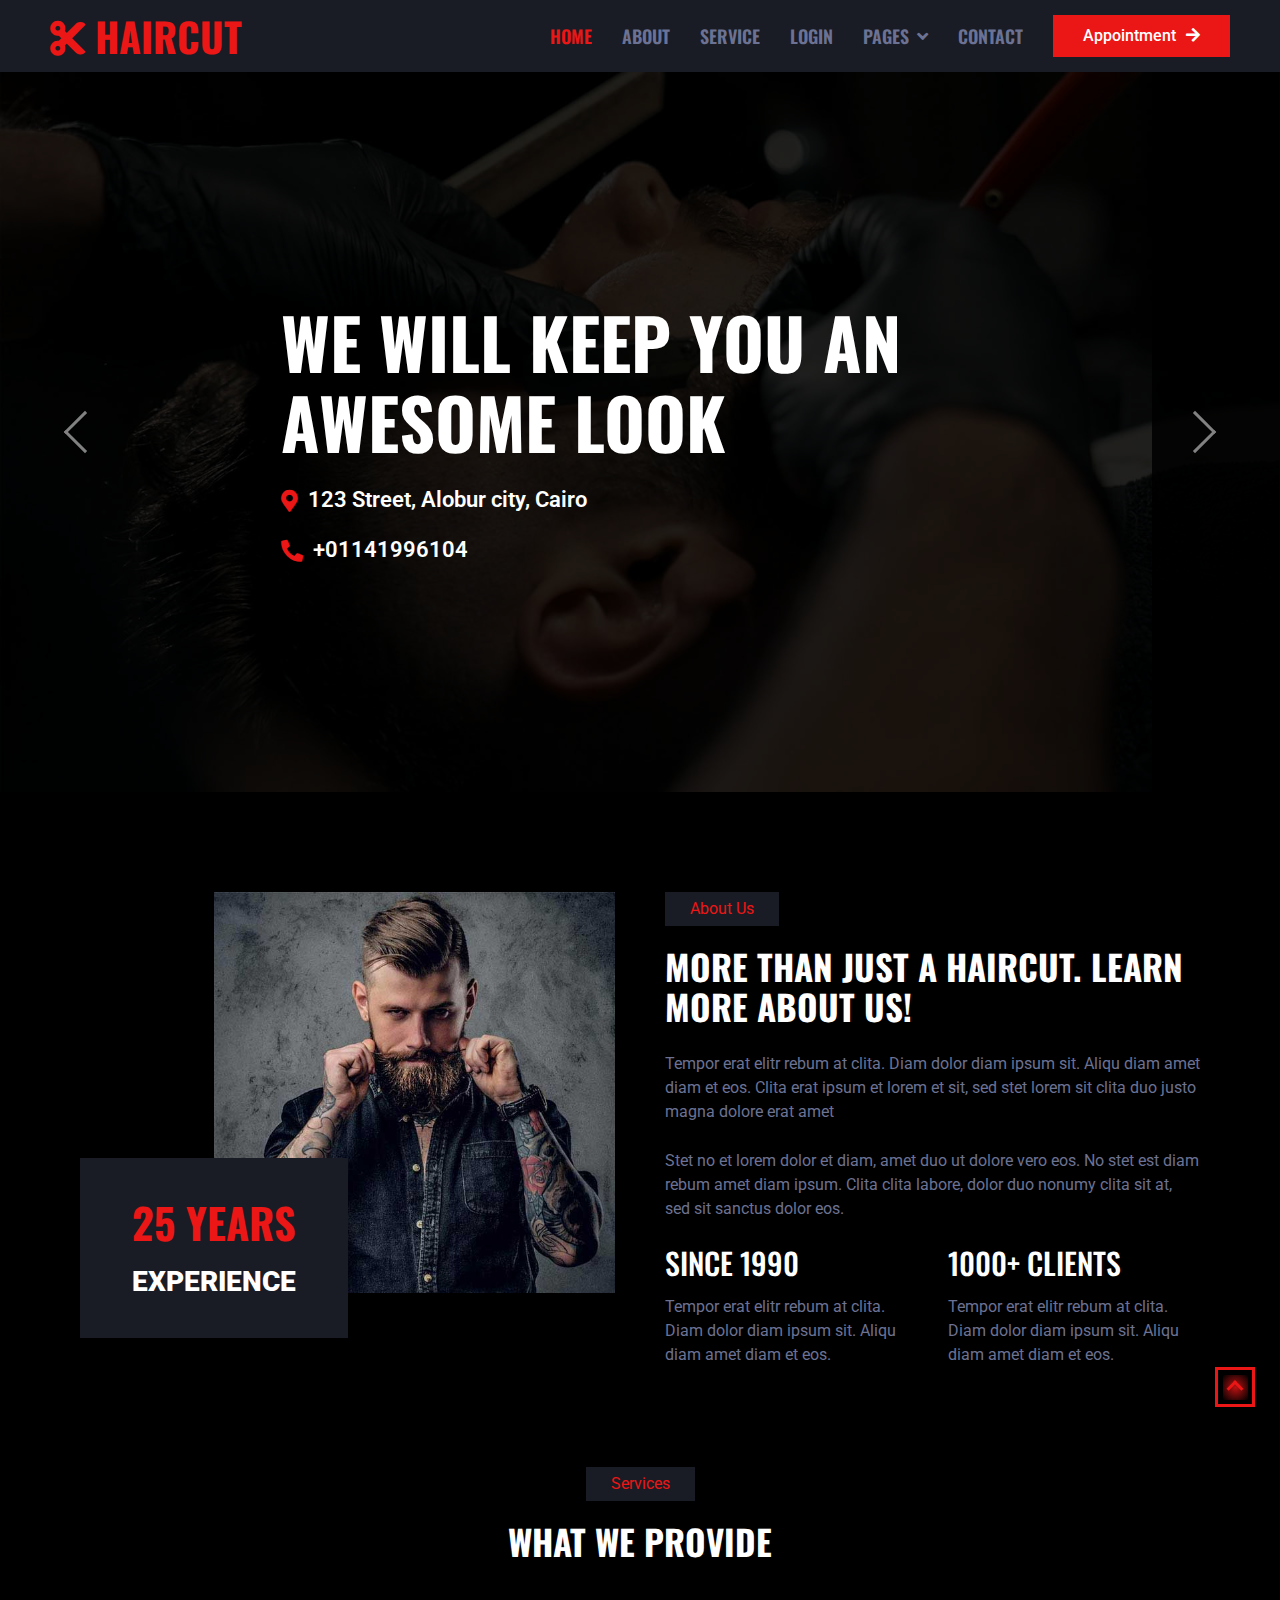
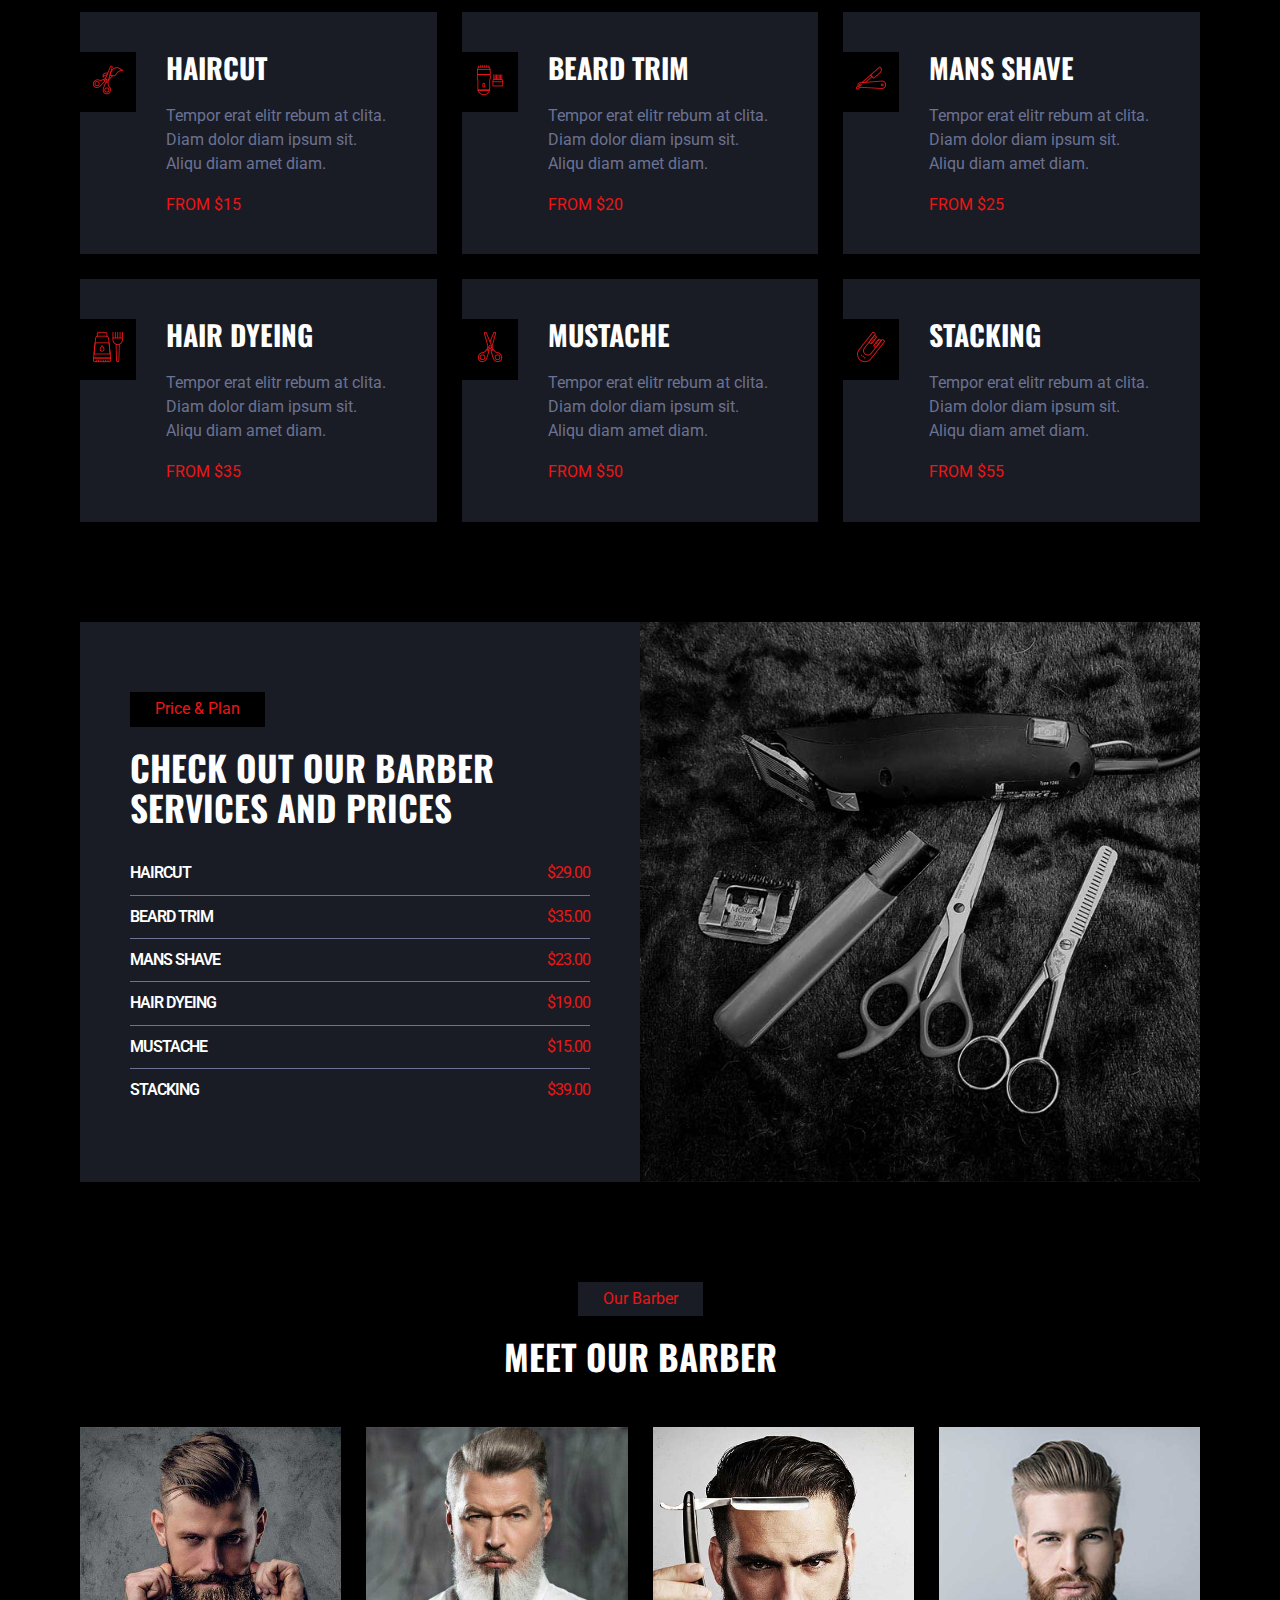
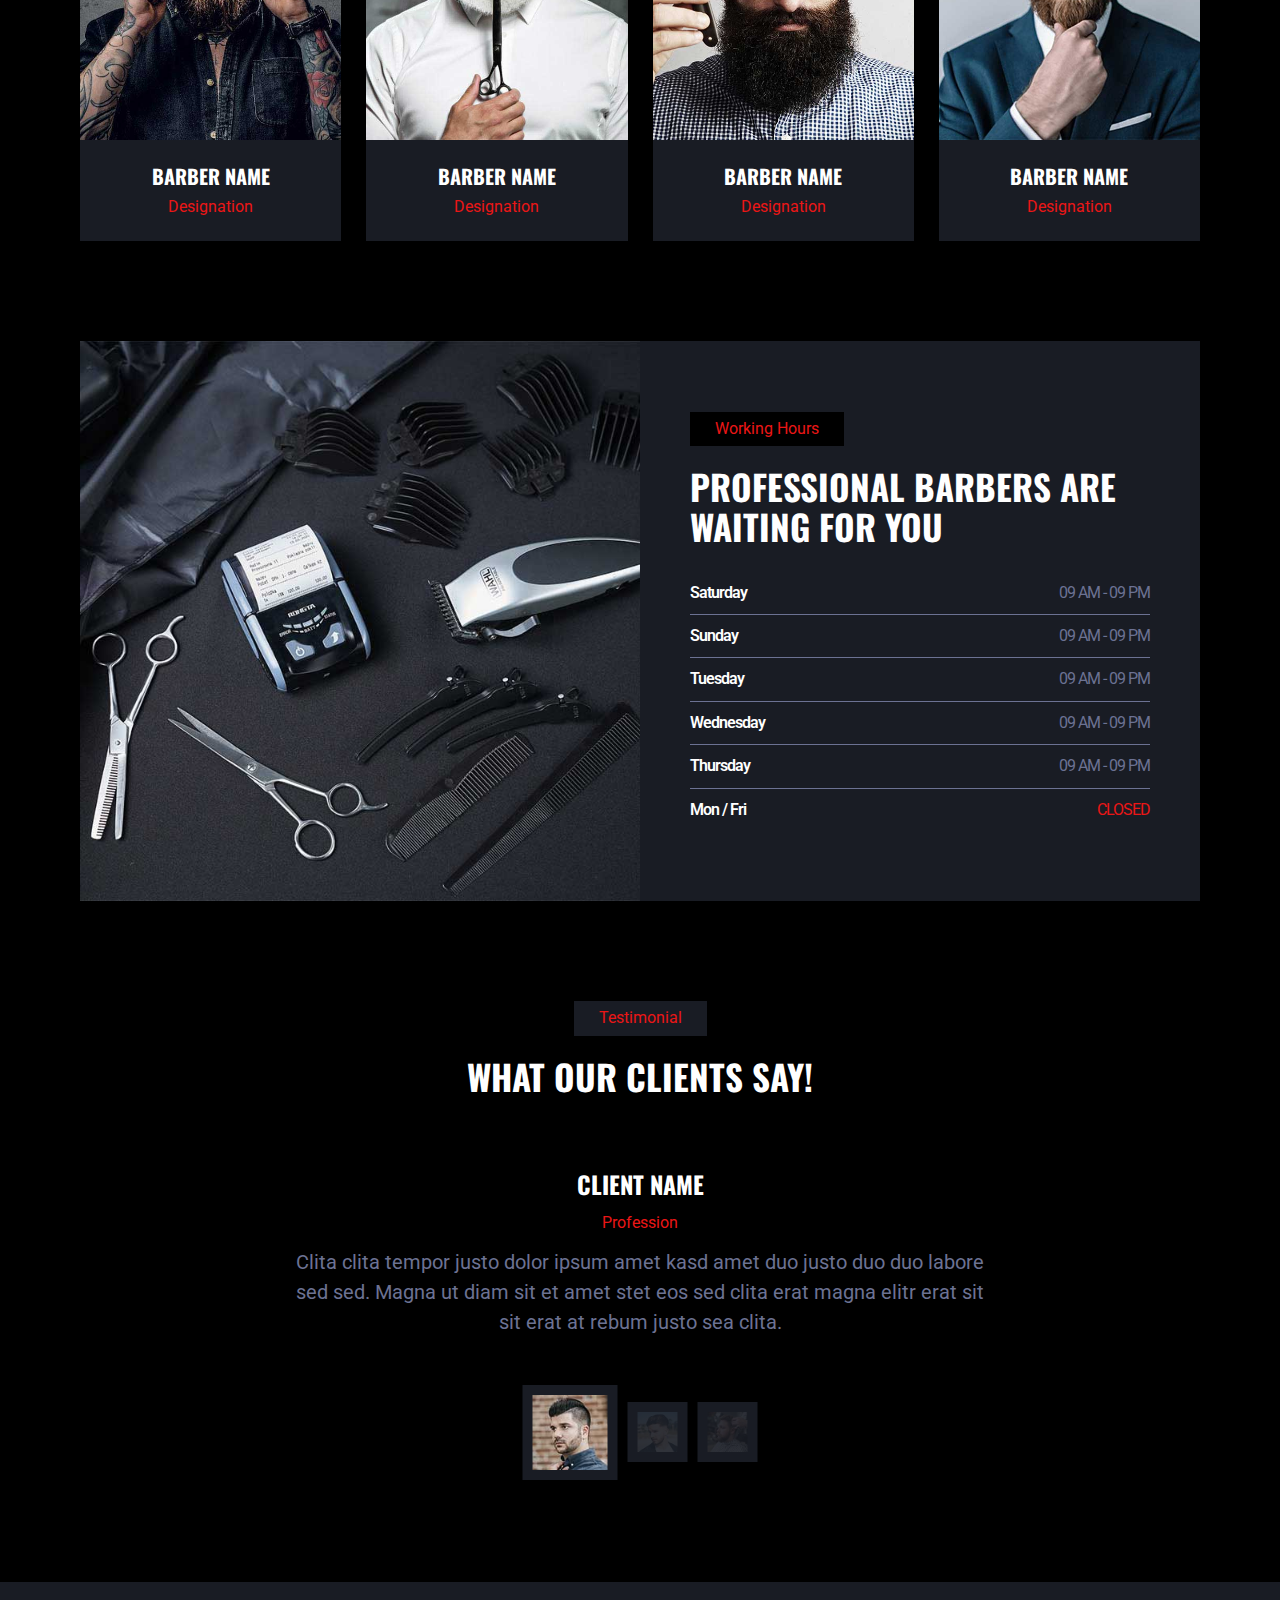
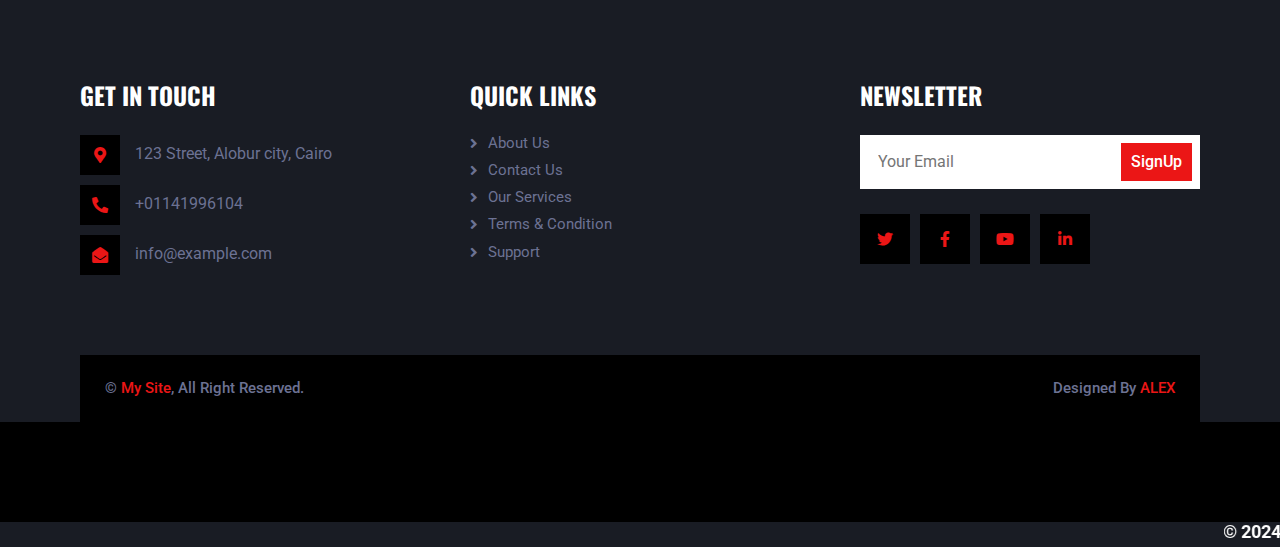
<file: index.html>
<!DOCTYPE html>
<html lang="en">
  <head>
    <meta charset="UTF-8" />
    <meta name="viewport" content="width=device-width, initial-scale=1.0" />
    <title>HairCut - Salon Template</title>
    <!-- Icon Page -->
    <link rel="icon" href="images/mustache.png" />
    <link rel="shortcut" href="images/mustache.png" />
    <link rel="apple-touch-icon" href="images/mustache.png" />
    <!-- Oswald Font -->
    <link rel="preconnect" href="https://fonts.googleapis.com" />
    <link rel="preconnect" href="https://fonts.gstatic.com" crossorigin />
    <link
      rel="stylesheet"
      href="https://fonts.googleapis.com/css2?family=Oswald:wght@200;300;400;500;600;700&display=swap"
    />
    <!-- Roboto Font -->
    <link rel="preconnect" href="https://fonts.googleapis.com" />
    <link rel="preconnect" href="https://fonts.gstatic.com" crossorigin />
    <link
      rel="stylesheet"
      href="https://fonts.googleapis.com/css2?family=Roboto:wght@100;300;400;500;700;900&display=swap"
    />
    <!-- Font Awesome Icon -->
    <link rel="stylesheet" href="CSS/all.min.css" />
    <!-- Render Elements To Normally -->
    <link rel="stylesheet" href="CSS/normalize.css" />
    <!-- Main File CSS -->
    <link rel="stylesheet" href="CSS/main.css" />

    


  </head>

  <body>
    <!-- Start Header -->
    <header id="navbar">
      <h1>
        <a href="index.html">
          <i class="fas fa-cut"></i>
          HairCut
        </a>
      </h1>
      <input type="checkbox" id="menu" />
      <label class="fas fa-bars" for="menu"></label>
      <nav>
        <menu>
          <li><a class="active" href="index.html">Home</a></li>
          <li><a href="about.html">About</a></li>
          <li><a href="service.html">Service</a></li>
          <li><a href="login.html">login</a></li>

          <li>
            <label for="open">
              <input type="checkbox" id="open" />
              Pages
              <i class="fas fa-angle-down"></i>
              <ul>
                <li><a href="pricing-plan.html">Pricing Plan</a></li>
                <li><a href="our-barber.html">Our Barber</a></li>
                <li><a href="working-hours.html">Working Hours</a></li>
                <li><a href="testimonial.html">Testimonial</a></li>
                <li><a href="404-page.html">404 Page</a></li>
              </ul>
            </label>
          </li>
          <li><a href="contact.html">Contact</a></li>
        </menu>
        <a class="shadow-effect-1" href="">
          Appointment
          <i class="fas fa-arrow-right"></i>
        </a>
      </nav>
    </header>
    <!-- End Header -->
    <!-- Start Home -->
    <section class="home">
      <input type="radio" name="move" id="back" checked />
      <label for="back"></label>
      <input type="radio" name="move" id="move" />
      <label for="move"></label>
      <div class="box">
        <img src="images/carousel-1.jpg" alt="carousel-1" />
        <div class="text">
          <h2>WE WILL KEEP YOU AN AWESOME LOOK</h2>
          <p> 123 Street, Alobur city, Cairo</p>
          <span>+01141996104</span>
        </div>
      </div>
      <div class="box">
        <img src="images/carousel-2.jpg" alt="carousel-2" />
        <div class="text">
          <h2>LUXURY HAIRCUT AT AFFORDABLE PRICE</h2>
          <p>123 Street, Alobur city, Cairo</p>
          <span>+01141996104</span>
        </div>
      </div>
    </section>
    <!-- End Home -->
    <!-- Start About -->
    <section class="about">
      <div class="container">
        <div class="image">
          <img src="images/about.jpg" alt="about" />
          <div class="info">
            <h2>25 YEARS</h2>
            <span>EXPERIENCE</span>
          </div>
        </div>
        <div class="content">
          <div class="section-header">
            <span>About Us</span>
            <h2>MORE THAN JUST A HAIRCUT. LEARN MORE ABOUT US!</h2>
          </div>
          <p>
            Tempor erat elitr rebum at clita. Diam dolor diam ipsum sit. Aliqu
            diam amet diam et eos. Clita erat ipsum et lorem et sit, sed stet
            lorem sit clita duo justo magna dolore erat amet
          </p>
          <p>
            Stet no et lorem dolor et diam, amet duo ut dolore vero eos. No stet
            est diam rebum amet diam ipsum. Clita clita labore, dolor duo nonumy
            clita sit at, sed sit sanctus dolor eos.
          </p>
          <div class="box">
            <div class="info info-1">
              <h3>SINCE 1990</h3>
              <p>
                Tempor erat elitr rebum at clita. Diam dolor diam ipsum sit.
                Aliqu diam amet diam et eos.
              </p>
            </div>
            <div class="info info-2">
              <h3>1000+ CLIENTS</h3>
              <p>
                Tempor erat elitr rebum at clita. Diam dolor diam ipsum sit.
                Aliqu diam amet diam et eos.
              </p>
            </div>
          </div>
        </div>
      </div>
    </section>
    <!-- End About -->
    <!-- Start Scroll To Top -->
    <a class="to-top arrow" href="#"></a>
    <!-- End Scroll To Top -->
    <!-- Start Services -->
    <section class="services">
      <div class="section-header">
        <span>Services</span>
        <h2>WHAT WE PROVIDE</h2>
      </div>
      <div class="container">
        <div class="box">
          <div class="image">
            <img src="images/haircut.png" alt="haircut" />
          </div>
          <div class="content">
            <h3>HAIRCUT</h3>
            <p>
              Tempor erat elitr rebum at clita. Diam dolor diam ipsum sit. Aliqu
              diam amet diam.
            </p>
            <span>FROM $15</span>
            <a class="fas fa-plus shadow-effect-2" href=""></a>
          </div>
        </div>
        <div class="box">
          <div class="image">
            <img src="images/beard-trim.png" alt="beard-trim" />
          </div>
          <div class="content">
            <h3>BEARD TRIM</h3>
            <p>
              Tempor erat elitr rebum at clita. Diam dolor diam ipsum sit. Aliqu
              diam amet diam.
            </p>
            <span>FROM $20</span>
            <a class="fas fa-plus shadow-effect-2" href=""></a>
          </div>
        </div>
        <div class="box">
          <div class="image">
            <img src="images/mans-shave.png" alt="mans-shave" />
          </div>
          <div class="content">
            <h3>MANS SHAVE</h3>
            <p>
              Tempor erat elitr rebum at clita. Diam dolor diam ipsum sit. Aliqu
              diam amet diam.
            </p>
            <span>FROM $25</span>
            <a class="fas fa-plus shadow-effect-2" href=""></a>
          </div>
        </div>
        <div class="box">
          <div class="image">
            <img src="images/hair-dyeing.png" alt="hair-dyeing" />
          </div>
          <div class="content">
            <h3>HAIR DYEING</h3>
            <p>
              Tempor erat elitr rebum at clita. Diam dolor diam ipsum sit. Aliqu
              diam amet diam.
            </p>
            <span>FROM $35</span>
            <a class="fas fa-plus shadow-effect-2" href=""></a>
          </div>
        </div>
        <div class="box">
          <div class="image">
            <img src="images/mustache.png" alt="mustache" />
          </div>
          <div class="content">
            <h3>MUSTACHE</h3>
            <p>
              Tempor erat elitr rebum at clita. Diam dolor diam ipsum sit. Aliqu
              diam amet diam.
            </p>
            <span>FROM $50</span>
            <a class="fas fa-plus shadow-effect-2" href=""></a>
          </div>
        </div>
        <div class="box">
          <div class="image">
            <img src="images/stacking.png" alt="stacking" />
          </div>
          <div class="content">
            <h3>STACKING</h3>
            <p>
              Tempor erat elitr rebum at clita. Diam dolor diam ipsum sit. Aliqu
              diam amet diam.
            </p>
            <span>FROM $55</span>
            <a class="fas fa-plus shadow-effect-2" href=""></a>
          </div>
        </div>
      </div>
    </section>
    <!-- End Services -->
    <!-- Start Pricing Plan -->
    <section class="pricing-plan">
      <div class="container">
        <div class="content">
          <div class="section-header">
            <span>Price & Plan</span>
            <h2>CHECK OUT OUR BARBER SERVICES AND PRICES</h2>
          </div>
          <ul>
            <li>
              HAIRCUT
              <span class="price">$29.00</span>
            </li>
            <li>
              BEARD TRIM
              <span class="price">$35.00</span>
            </li>
            <li>
              MANS SHAVE
              <span class="price">$23.00</span>
            </li>
            <li>
              HAIR DYEING
              <span class="price">$19.00</span>
            </li>
            <li>
              MUSTACHE
              <span class="price">$15.00</span>
            </li>
            <li>
              STACKING
              <span class="price">$39.00</span>
            </li>
          </ul>
        </div>
        <div class="image">
          <img src="images/price.jpg" alt="price" />
        </div>
      </div>
    </section>
    <!-- End Pricing Plan -->
    <!-- Start Our Barber -->
    <section class="our-barber">
      <div class="section-header">
        <span>Our Barber</span>
        <h2>MEET OUR BARBER</h2>
      </div>
      <div class="container">
        <div class="box">
          <div class="image">
            <img src="images/team-1.jpg" alt="team-1" />
            <div class="social">
              <a class="fab fa-facebook-f shadow-effect-2" href=""></a>
              <a class="fab fa-twitter shadow-effect-2" href=""></a>
              <a class="fab fa-instagram shadow-effect-2" href=""></a>
            </div>
          </div>
          <div class="info">
            <h3>BARBER NAME</h3>
            <span>Designation</span>
          </div>
        </div>
        <div class="box">
          <div class="image">
            <img src="images/team-2.jpg" alt="team-2" />
            <div class="social">
              <a class="fab fa-facebook-f shadow-effect-2" href=""></a>
              <a class="fab fa-twitter shadow-effect-2" href=""></a>
              <a class="fab fa-instagram shadow-effect-2" href=""></a>
            </div>
          </div>
          <div class="info">
            <h3>BARBER NAME</h3>
            <span>Designation</span>
          </div>
        </div>
        <div class="box">
          <div class="image">
            <img src="images/team-3.jpg" alt="team-3" />
            <div class="social">
              <a class="fab fa-facebook-f shadow-effect-2" href=""></a>
              <a class="fab fa-twitter shadow-effect-2" href=""></a>
              <a class="fab fa-instagram shadow-effect-2" href=""></a>
            </div>
          </div>
          <div class="info">
            <h3>BARBER NAME</h3>
            <span>Designation</span>
          </div>
        </div>
        <div class="box">
          <div class="image">
            <img src="images/team-4.jpg" alt="team-4" />
            <div class="social">
              <a class="fab fa-facebook-f shadow-effect-2" href=""></a>
              <a class="fab fa-twitter shadow-effect-2" href=""></a>
              <a class="fab fa-instagram shadow-effect-2" href=""></a>
            </div>
          </div>
          <div class="info">
            <h3>BARBER NAME</h3>
            <span>Designation</span>
          </div>
        </div>
      </div>
    </section>
    <!-- End Our Barber -->
    <!-- Start Working Hours -->
    <section class="working-hours">
      <div class="container">
        <div class="image">
          <img src="images/open.jpg" alt="open" />
        </div>
        <div class="content">
          <div class="section-header">
            <span>Working Hours</span>
            <h2>PROFESSIONAL BARBERS ARE WAITING FOR YOU</h2>
          </div>
          <ul>
            <li>
                Saturday
              <span class="price">09 AM - 09 PM</span>
            </li>
            <li>
                Sunday
              <span class="price">09 AM - 09 PM</span>
            </li>
            <li>
                Tuesday
              <span class="price">09 AM - 09 PM</span>
            </li>
            <li>
                Wednesday
              <span class="price">09 AM - 09 PM</span>
            </li>
            <li>
                Thursday
              <span class="price">09 AM - 09 PM</span>
            </li>
            <li>
                Mon / Fri
              <span class="price">CLOSED</span>
            </li>
          </ul>
        </div>
      </div>
    </section>
    <!-- End Working Hours -->
    <!-- Start Testimonial -->
    <section class="testimonial">
      <div class="section-header">
        <span>Testimonial</span>
        <h2>WHAT OUR CLIENTS SAY!</h2>
      </div>
      <div class="parent">
        <input type="radio" name="check" id="one" checked />
        <input type="radio" name="check" id="two" />
        <input type="radio" name="check" id="three" />
        <div class="labels">
          <label for="one">
            <img src="images/testimonial-1.jpg" alt="testimonial-1" />
          </label>
          <label for="two">
            <img src="images/testimonial-2.jpg" alt="testimonial-2" />
          </label>
          <label for="three">
            <img src="images/testimonial-3.jpg" alt="testimonial-3" />
          </label>
        </div>
        <div class="content">
          <div class="box">
            <h3>Client Name</h3>
            <span>Profession</span>
            <p>
              Clita clita tempor justo dolor ipsum amet kasd amet duo justo duo
              duo labore sed sed. Magna ut diam sit et amet stet eos sed clita
              erat magna elitr erat sit sit erat at rebum justo sea clita.
            </p>
          </div>
          <div class="box">
            <h3>Client Name</h3>
            <span>Profession</span>
            <p>
              Clita clita tempor justo dolor ipsum amet kasd amet duo justo duo
              duo labore sed sed. Magna ut diam sit et amet stet eos sed clita
              erat magna elitr erat sit sit erat at rebum justo sea clita.
            </p>
          </div>
          <div class="box">
            <h3>Client Name</h3>
            <span>Profession</span>
            <p>
              Clita clita tempor justo dolor ipsum amet kasd amet duo justo duo
              duo labore sed sed. Magna ut diam sit et amet stet eos sed clita
              erat magna elitr erat sit sit erat at rebum justo sea clita.
            </p>
          </div>
        </div>
      </div>
    </section>
    <!-- End Testimonial -->
    <!-- Start Footer -->
    <footer>
      <div class="container">
        <div class="box">
          <h2>GET IN TOUCH</h2>
          <div class="location">
            <i class="fa fa-map-marker-alt"></i>
            123 Street, Alobur city, Cairo
          </div>
          <div class="phone">
            <i class="fa fa-phone-alt"></i>
            +01141996104
          </div>
          <div class="mail">
            <i class="fa fa-envelope-open"></i>
            info@example.com
          </div>
        </div>
        <div class="box">
          <h2>QUICK LINKS</h2>
          <ul>
            <li><a href="about.html">About Us</a></li>
            <li><a href="contact.html">Contact Us</a></li>
            <li><a href="service.html">Our Services</a></li>
            <li><a href="404-page.html">Terms & Condition</a></li>
            <li><a href="testimonial.html">Support</a></li>
          </ul>
        </div>
        <div class="box">
          <h2>NEWSLETTER</h2>
          <form>
            <input
              class="shadow-effect-2"
              type="email"
              placeholder="Your Email"
            />
            <input class="shadow-effect-1" type="submit" value="SignUp"/>
          </form>
          <div class="social">
            <a class="fab fa-twitter shadow-effect-3" href=""></a>
            <a class="fab fa-facebook-f shadow-effect-3" href=""></a>
            <a class="fab fa-youtube shadow-effect-3" href=""></a>
            <a class="fab fa-linkedin-in shadow-effect-3" href=""></a>
          </div>
        </div>
        <div class="copyright">
          <p>&#169; <a href="">My Site</a>, All Right Reserved.</p>
          <p>
            Designed By
            <a href="https://www.facebook.com/medo2012791/" target="_blank"
              >ALEX</a
            >
          </p>
        </div>
      </div>
    </footer>
    <footer class="footer">
        <marquee>© 2024 <span>Leon</span> All Right Reserved</marquee>
    </footer>

    
    <!-- End Footer -->
  
  </body>
</html>
</file>
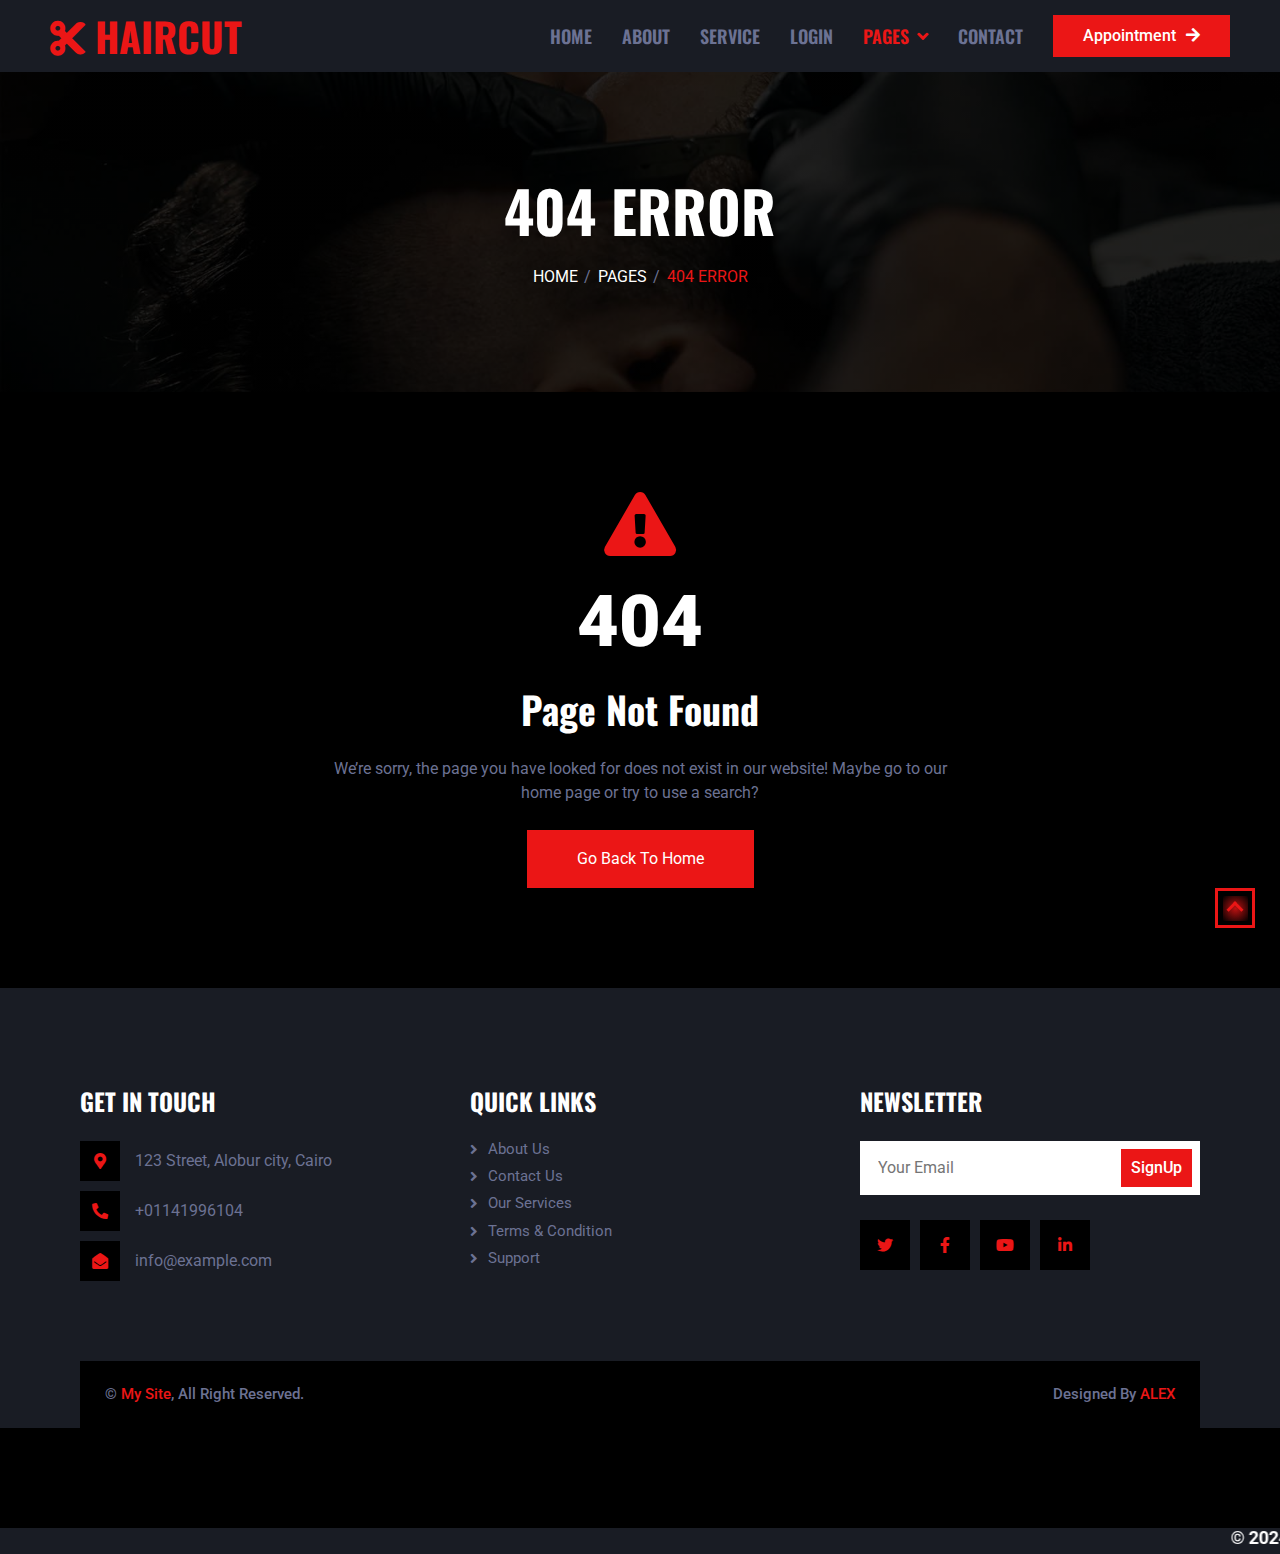
<file: 404-page.html>
<!DOCTYPE html>
<html lang="en">
  <head>
    <meta charset="UTF-8" />
    <meta name="viewport" content="width=device-width, initial-scale=1.0" />
    <title>HairCut - Salon Template</title>
    <!-- Icon Page -->
    <link rel="icon" href="images/mustache.png" />
    <link rel="shortcut" href="images/mustache.png" />
    <link rel="apple-touch-icon" href="images/mustache.png" />
    <!-- Oswald Font -->
    <link rel="preconnect" href="https://fonts.googleapis.com" />
    <link rel="preconnect" href="https://fonts.gstatic.com" crossorigin />
    <link
      rel="stylesheet"
      href="https://fonts.googleapis.com/css2?family=Oswald:wght@200;300;400;500;600;700&display=swap"
    />
    <!-- Roboto Font -->
    <link rel="preconnect" href="https://fonts.googleapis.com" />
    <link rel="preconnect" href="https://fonts.gstatic.com" crossorigin />
    <link
      rel="stylesheet"
      href="https://fonts.googleapis.com/css2?family=Roboto:wght@100;300;400;500;700;900&display=swap"
    />
    <!-- Font Awesome Icon -->
    <link rel="stylesheet" href="CSS/all.min.css" />
    <!-- Render Elements To Normally -->
    <link rel="stylesheet" href="CSS/normalize.css" />
    <!-- Main File CSS -->
    <link rel="stylesheet" href="CSS/main.css" />
    <!-- Other Pages File -->
    <link rel="stylesheet" href="CSS/pages.css" />
  </head>

  <body>
    <!-- Start Header -->
    <header>
      <h1>
        <a href="index.html">
          <i class="fas fa-cut"></i>
          HairCut
        </a>
      </h1>
      <input type="checkbox" id="menu" />
      <label class="fas fa-bars" for="menu"></label>
      <nav>
        <menu>
          <li><a href="index.html">Home</a></li>
          <li><a href="about.html">About</a></li>
          <li><a href="service.html">Service</a></li>
          <li><a href="login.html">login</a></li>

          <li>
            <label class="active" for="open">
              <input type="checkbox" id="open" />
              Pages
              <i class="fas fa-angle-down"></i>
              <ul>
                <li><a href="pricing-plan.html">Pricing Plan</a></li>
                <li><a href="our-barber.html">Our Barber</a></li>
                <li><a href="working-hours.html">Working Hours</a></li>
                <li><a href="testimonial.html">Testimonial</a></li>
                <li>
                  <a class="pages-active" href="404-page.html">404 Page</a>
                </li>
              </ul>
            </label>
          </li>
          <li><a href="contact.html">Contact</a></li>
        </menu>
        <a class="shadow-effect-1" href="">
          Appointment
          <i class="fas fa-arrow-right"></i>
        </a>
      </nav>
    </header>
    <!-- End Header -->
    <!-- Start Home -->
    <section class="home">
      <h2>404 ERROR</h2>
      <div class="breadcrumb">
        <a href="index.html">HOME</a>
        <a href="testimonial.html">PAGES</a>
        <a href="404-page.html">404 ERROR</a>
      </div>
    </section>
    <!-- End Home -->
    <!-- Start Error 404 -->
    <section class="error-404">
      <div class="container">
        <i class="fas fa-exclamation-triangle"></i>
        <span>404</span>
        <h3>Page Not Found</h3>
        <p>
          We’re sorry, the page you have looked for does not exist in our
          website! Maybe go to our home page or try to use a search?
        </p>
        <a class="shadow-effect-1" href="index.html">Go Back To Home</a>
      </div>
    </section>
    <!-- End Error 404 -->
    <!-- Start Scroll To Top -->
    <a class="to-top" href="#"></a>
    <!-- End Scroll To Top -->
    <!-- Start Footer -->
    <footer>
      <div class="container">
        <div class="box">
          <h2>GET IN TOUCH</h2>
          <div class="location">
            <i class="fa fa-map-marker-alt"></i>
            123 Street, Alobur city, Cairo
          </div>
          <div class="phone">
            <i class="fa fa-phone-alt"></i>
            +01141996104
          </div>
          <div class="mail">
            <i class="fa fa-envelope-open"></i>
            info@example.com
          </div>
        </div>
        <div class="box">
          <h2>QUICK LINKS</h2>
          <ul>
            <li><a href="about.html">About Us</a></li>
            <li><a href="contact.html">Contact Us</a></li>
            <li><a href="service.html">Our Services</a></li>
            <li><a href="404-page.html">Terms & Condition</a></li>
            <li><a href="testimonial.html">Support</a></li>
          </ul>
        </div>
        <div class="box">
          <h2>NEWSLETTER</h2>
          <form>
            <input
              class="shadow-effect-2"
              type="email"
              placeholder="Your Email"
            />
            <input class="shadow-effect-1" type="submit" value="SignUp" />
          </form>
          <div class="social">
            <a class="fab fa-twitter shadow-effect-3" href=""></a>
            <a class="fab fa-facebook-f shadow-effect-3" href=""></a>
            <a class="fab fa-youtube shadow-effect-3" href=""></a>
            <a class="fab fa-linkedin-in shadow-effect-3" href=""></a>
          </div>
        </div>
        <div class="copyright">
          <p>&#169; <a href="">My Site</a>, All Right Reserved.</p>
          <p>
            Designed By
            <a href="https://www.facebook.com/medo2012791/" target="_blank"
              >ALEX</a
            >
          </p>
        </div>
      </div>
    </footer>
    <footer class="footer">
      <marquee>© 2024 <span>Leon</span> All Right Reserved</marquee>
  </footer>
    <!-- End Footer -->
  </body>
</html>
</file>
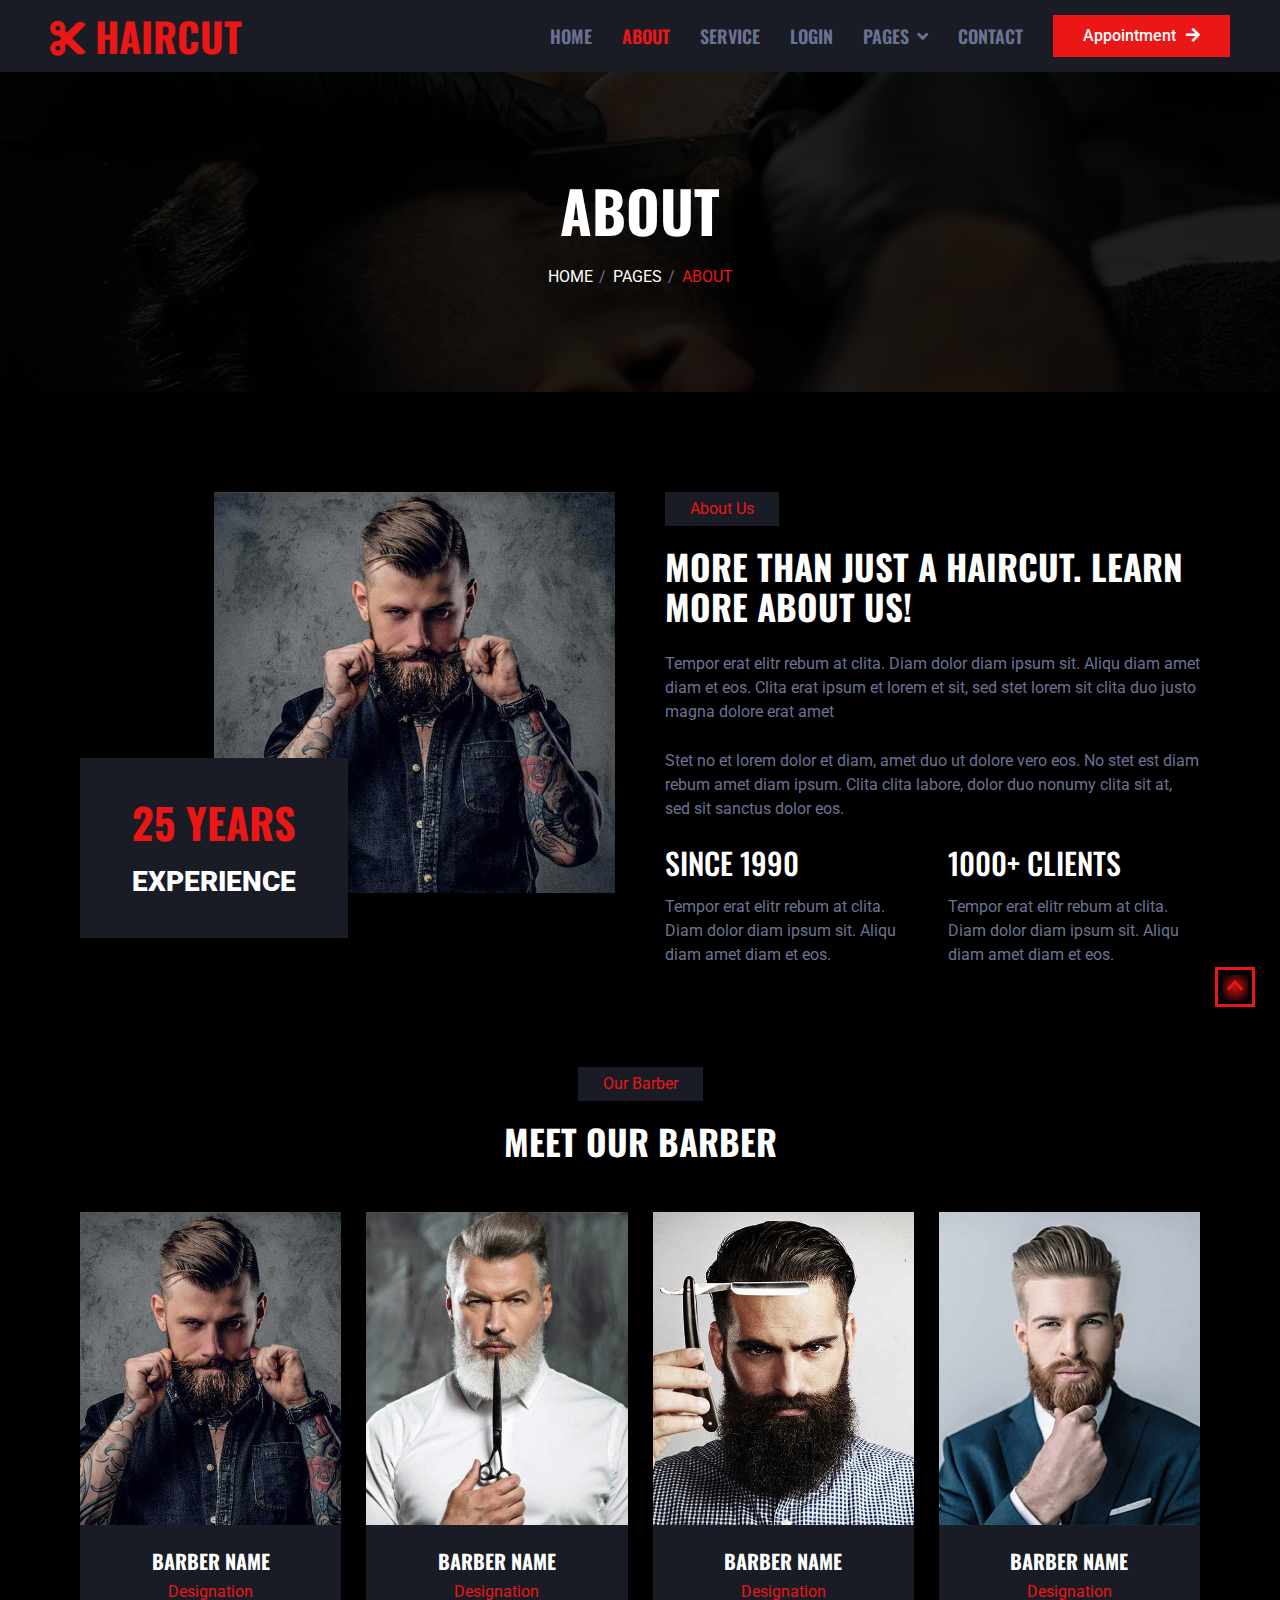
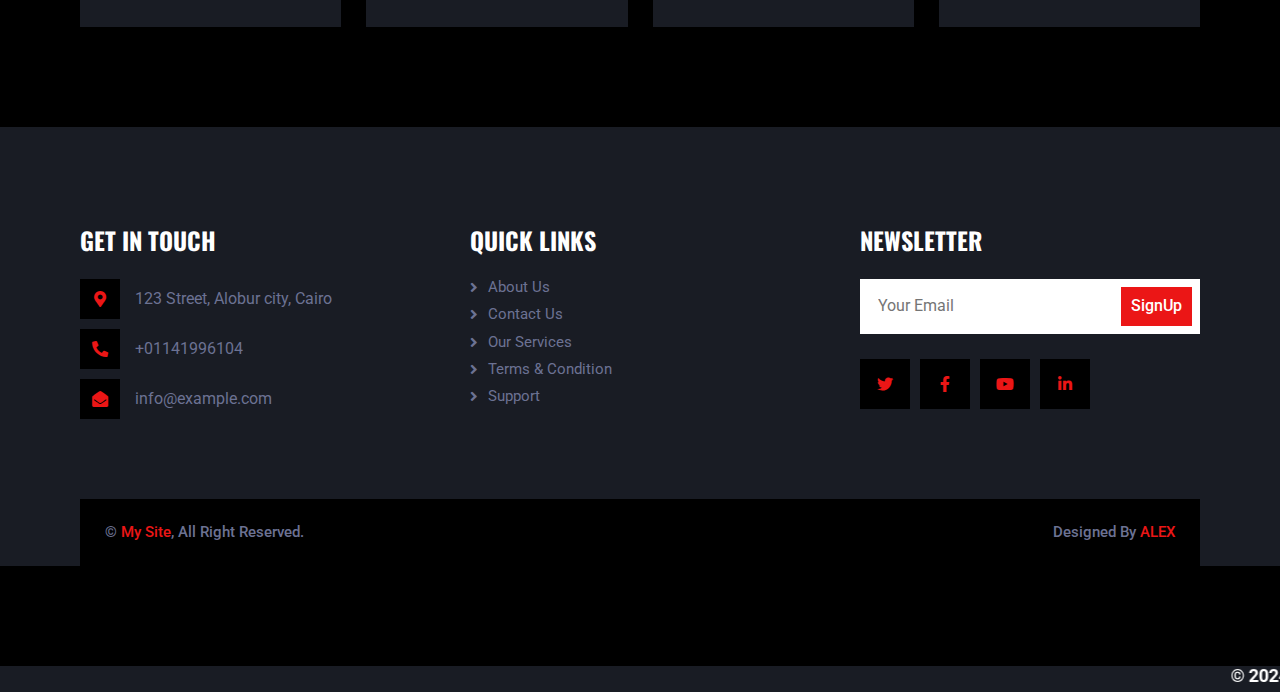
<file: about.html>
<!DOCTYPE html>
<html lang="en">
  <head>
    <meta charset="UTF-8" />
    <meta name="viewport" content="width=device-width, initial-scale=1.0" />
    <title>HairCut - Salon Template</title>
    <!-- Icon Page -->
    <link rel="icon" href="images/mustache.png" />
    <link rel="shortcut" href="images/mustache.png" />
    <link rel="apple-touch-icon" href="images/mustache.png" />
    <!-- Oswald Font -->
    <link rel="preconnect" href="https://fonts.googleapis.com" />
    <link rel="preconnect" href="https://fonts.gstatic.com" crossorigin />
    <link
      rel="stylesheet"
      href="https://fonts.googleapis.com/css2?family=Oswald:wght@200;300;400;500;600;700&display=swap"
    />
    <!-- Roboto Font -->
    <link rel="preconnect" href="https://fonts.googleapis.com" />
    <link rel="preconnect" href="https://fonts.gstatic.com" crossorigin />
    <link
      rel="stylesheet"
      href="https://fonts.googleapis.com/css2?family=Roboto:wght@100;300;400;500;700;900&display=swap"
    />
    <!-- Font Awesome Icon -->
    <link rel="stylesheet" href="CSS/all.min.css" />
    <!-- Render Elements To Normally -->
    <link rel="stylesheet" href="CSS/normalize.css" />
    <!-- Main File CSS -->
    <link rel="stylesheet" href="CSS/main.css" />
    <!-- Other Pages File -->
    <link rel="stylesheet" href="CSS/pages.css" />
  </head>

  <body>
    <!-- Start Header -->
    <header>
      <h1>
        <a href="index.html">
          <i class="fas fa-cut"></i>
          HairCut
        </a>
      </h1>
      <input type="checkbox" id="menu" />
      <label class="fas fa-bars" for="menu"></label>
      <nav>
        <menu>
          <li><a href="index.html">Home</a></li>
          <li><a class="active" href="about.html">About</a></li>
          <li><a href="service.html">Service</a></li>
          <li><a href="login.html">login</a></li>

          <li>
            <label for="open">
              <input type="checkbox" id="open" />
              Pages
              <i class="fas fa-angle-down"></i>
              <ul>
                <li><a href="pricing-plan.html">Pricing Plan</a></li>
                <li><a href="our-barber.html">Our Barber</a></li>
                <li><a href="working-hours.html">Working Hours</a></li>
                <li><a href="testimonial.html">Testimonial</a></li>
                <li><a href="404-page.html">404 Page</a></li>
              </ul>
            </label>
          </li>
          <li><a href="contact.html">Contact</a></li>
        </menu>
        <a class="shadow-effect-1" href="">
          Appointment
          <i class="fas fa-arrow-right"></i>
        </a>
      </nav>
    </header>
    <!-- End Header -->
    <!-- Start Home -->
    <section class="home">
      <h2>ABOUT</h2>
      <div class="breadcrumb">
        <a href="index.html">HOME</a>
        <a href="pricing-plan.html">PAGES</a>
        <a href="about.html">ABOUT</a>
      </div>
    </section>
    <!-- End Home -->
    <!-- Start About -->
    <section class="about">
      <div class="container">
        <div class="image">
          <img src="images/about.jpg" alt="about" />
          <div class="info">
            <h2>25 YEARS</h2>
            <span>EXPERIENCE</span>
          </div>
        </div>
        <div class="content">
          <div class="section-header">
            <span>About Us</span>
            <h2>MORE THAN JUST A HAIRCUT. LEARN MORE ABOUT US!</h2>
          </div>
          <p>
            Tempor erat elitr rebum at clita. Diam dolor diam ipsum sit. Aliqu
            diam amet diam et eos. Clita erat ipsum et lorem et sit, sed stet
            lorem sit clita duo justo magna dolore erat amet
          </p>
          <p>
            Stet no et lorem dolor et diam, amet duo ut dolore vero eos. No stet
            est diam rebum amet diam ipsum. Clita clita labore, dolor duo nonumy
            clita sit at, sed sit sanctus dolor eos.
          </p>
          <div class="box">
            <div class="info info-1">
              <h3>SINCE 1990</h3>
              <p>
                Tempor erat elitr rebum at clita. Diam dolor diam ipsum sit.
                Aliqu diam amet diam et eos.
              </p>
            </div>
            <div class="info info-2">
              <h3>1000+ CLIENTS</h3>
              <p>
                Tempor erat elitr rebum at clita. Diam dolor diam ipsum sit.
                Aliqu diam amet diam et eos.
              </p>
            </div>
          </div>
        </div>
      </div>
    </section>
    <!-- End About -->
    <!-- Start Scroll To Top -->
    <a class="to-top" href="#"></a>
    <!-- End Scroll To Top -->
    <!-- Start Our Barber -->
    <section class="our-barber">
      <div class="section-header">
        <span>Our Barber</span>
        <h2>MEET OUR BARBER</h2>
      </div>
      <div class="container">
        <div class="box">
          <div class="image">
            <img src="images/team-1.jpg" alt="team-1" />
            <div class="social">
              <a class="fab fa-facebook-f shadow-effect-2" href=""></a>
              <a class="fab fa-twitter shadow-effect-2" href=""></a>
              <a class="fab fa-instagram shadow-effect-2" href=""></a>
            </div>
          </div>
          <div class="info">
            <h3>BARBER NAME</h3>
            <span>Designation</span>
          </div>
        </div>
        <div class="box">
          <div class="image">
            <img src="images/team-2.jpg" alt="team-2" />
            <div class="social">
              <a class="fab fa-facebook-f shadow-effect-2" href=""></a>
              <a class="fab fa-twitter shadow-effect-2" href=""></a>
              <a class="fab fa-instagram shadow-effect-2" href=""></a>
            </div>
          </div>
          <div class="info">
            <h3>BARBER NAME</h3>
            <span>Designation</span>
          </div>
        </div>
        <div class="box">
          <div class="image">
            <img src="images/team-3.jpg" alt="team-3" />
            <div class="social">
              <a class="fab fa-facebook-f shadow-effect-2" href=""></a>
              <a class="fab fa-twitter shadow-effect-2" href=""></a>
              <a class="fab fa-instagram shadow-effect-2" href=""></a>
            </div>
          </div>
          <div class="info">
            <h3>BARBER NAME</h3>
            <span>Designation</span>
          </div>
        </div>
        <div class="box">
          <div class="image">
            <img src="images/team-4.jpg" alt="team-4" />
            <div class="social">
              <a class="fab fa-facebook-f shadow-effect-2" href=""></a>
              <a class="fab fa-twitter shadow-effect-2" href=""></a>
              <a class="fab fa-instagram shadow-effect-2" href=""></a>
            </div>
          </div>
          <div class="info">
            <h3>BARBER NAME</h3>
            <span>Designation</span>
          </div>
        </div>
      </div>
    </section>
    <!-- End Our Barber -->
    <!-- Start Footer -->
    <footer>
      <div class="container">
        <div class="box">
          <h2>GET IN TOUCH</h2>
          <div class="location">
            <i class="fa fa-map-marker-alt"></i>
            123 Street, Alobur city, Cairo
          </div>
          <div class="phone">
            <i class="fa fa-phone-alt"></i>
            +01141996104
          </div>
          <div class="mail">
            <i class="fa fa-envelope-open"></i>
            info@example.com
          </div>
        </div>
        <div class="box">
          <h2>QUICK LINKS</h2>
          <ul>
            <li><a href="about.html">About Us</a></li>
            <li><a href="contact.html">Contact Us</a></li>
            <li><a href="service.html">Our Services</a></li>
            <li><a href="404-page.html">Terms & Condition</a></li>
            <li><a href="testimonial.html">Support</a></li>
          </ul>
        </div>
        <div class="box">
          <h2>NEWSLETTER</h2>
          <form>
            <input
              class="shadow-effect-2"
              type="email"
              placeholder="Your Email"
            />
            <input class="shadow-effect-1" type="submit" value="SignUp" />
          </form>
          <div class="social">
            <a class="fab fa-twitter shadow-effect-3" href=""></a>
            <a class="fab fa-facebook-f shadow-effect-3" href=""></a>
            <a class="fab fa-youtube shadow-effect-3" href=""></a>
            <a class="fab fa-linkedin-in shadow-effect-3" href=""></a>
          </div>
        </div>
        <div class="copyright">
          <p>&#169; <a href="">My Site</a>, All Right Reserved.</p>
          <p>
            Designed By
            <a href="https://www.facebook.com/medo2012791/" target="_blank"
              >ALEX</a
            >
          </p>
        </div>
      </div>
    </footer>
    <footer class="footer">
      <marquee>© 2024 <span>Leon</span> All Right Reserved</marquee>
  </footer>
    <!-- End Footer -->
  </body>
</html>
</file>
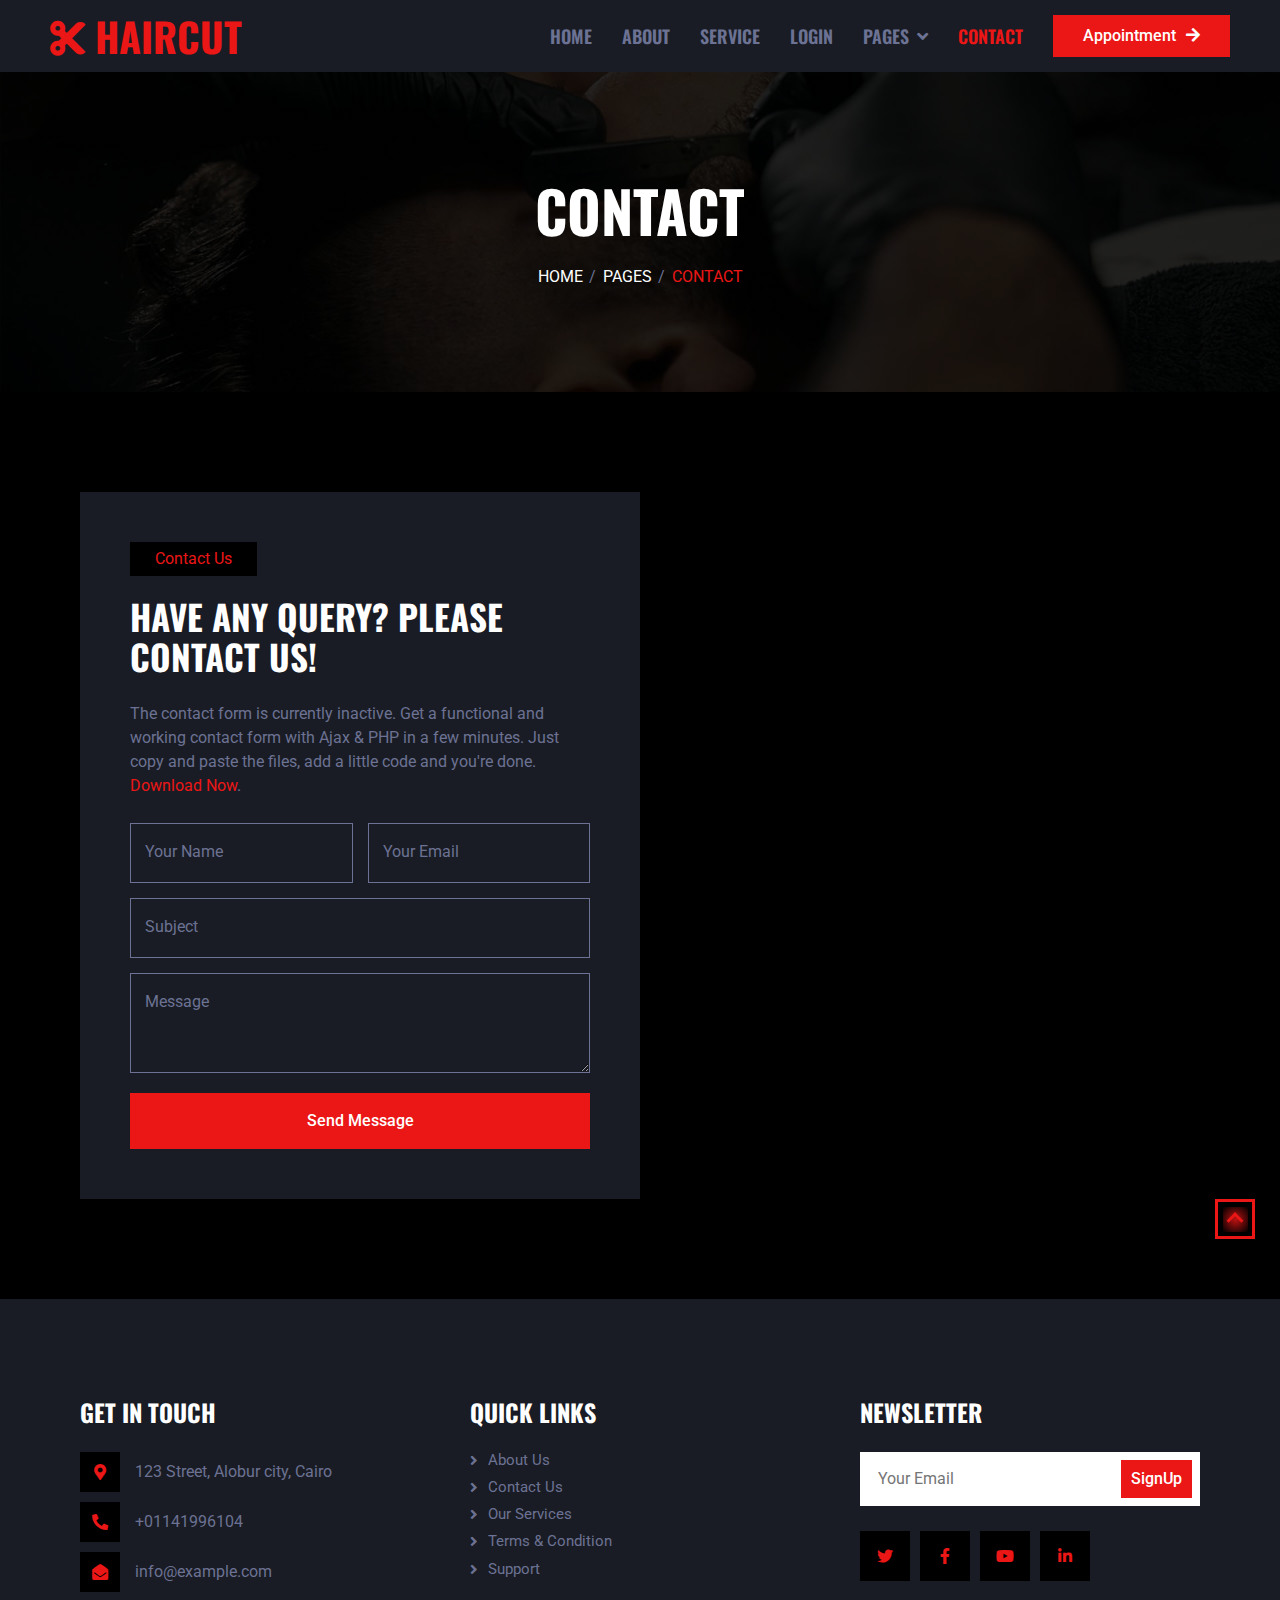
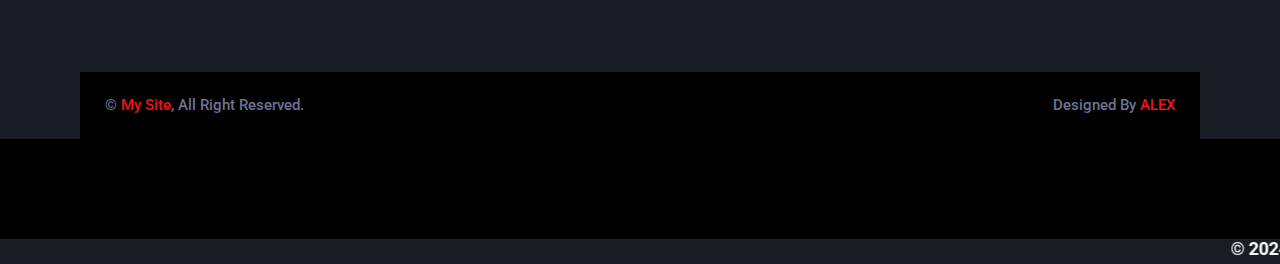
<file: contact.html>
<!DOCTYPE html>
<html lang="en">
  <head>
    <meta charset="UTF-8" />
    <meta name="viewport" content="width=device-width, initial-scale=1.0" />
    <title>HairCut - Salon Template</title>
    <!-- Icon Page -->
    <link rel="icon" href="images/mustache.png" />
    <link rel="shortcut" href="images/mustache.png" />
    <link rel="apple-touch-icon" href="images/mustache.png" />
    <!-- Oswald Font -->
    <link rel="preconnect" href="https://fonts.googleapis.com" />
    <link rel="preconnect" href="https://fonts.gstatic.com" crossorigin />
    <link
      rel="stylesheet"
      href="https://fonts.googleapis.com/css2?family=Oswald:wght@200;300;400;500;600;700&display=swap"
    />
    <!-- Roboto Font -->
    <link rel="preconnect" href="https://fonts.googleapis.com" />
    <link rel="preconnect" href="https://fonts.gstatic.com" crossorigin />
    <link
      rel="stylesheet"
      href="https://fonts.googleapis.com/css2?family=Roboto:wght@100;300;400;500;700;900&display=swap"
    />
    <!-- Font Awesome Icon -->
    <link rel="stylesheet" href="CSS/all.min.css" />
    <!-- Render Elements To Normally -->
    <link rel="stylesheet" href="CSS/normalize.css" />
    <!-- Main File CSS -->
    <link rel="stylesheet" href="CSS/main.css" />
    <!-- Other Pages File -->
    <link rel="stylesheet" href="CSS/pages.css" />
  </head>

  <body>
    <!-- Start Header -->
    <header>
      <h1>
        <a href="index.html">
          <i class="fas fa-cut"></i>
          HairCut
        </a>
      </h1>
      <input type="checkbox" id="menu" />
      <label class="fas fa-bars" for="menu"></label>
      <nav>
        <menu>
          <li><a href="index.html">Home</a></li>
          <li><a href="about.html">About</a></li>
          <li><a href="service.html">Service</a></li>
          <li><a href="login.html">login</a></li>

          <li>
            <label for="open">
              <input type="checkbox" id="open" />
              Pages
              <i class="fas fa-angle-down"></i>
              <ul>
                <li><a href="pricing-plan.html">Pricing Plan</a></li>
                <li><a href="our-barber.html">Our Barber</a></li>
                <li><a href="working-hours.html">Working Hours</a></li>
                <li><a href="testimonial.html">Testimonial</a></li>
                <li><a href="404-page.html">404 Page</a></li>
              </ul>
            </label>
          </li>
          <li><a class="active" href="contact.html">Contact</a></li>
        </menu>
        <a class="shadow-effect-1" href="">
          Appointment
          <i class="fas fa-arrow-right"></i>
        </a>
      </nav>
    </header>
    <!-- End Header -->
    <!-- Start Home -->
    <section class="home">
      <h2>CONTACT</h2>
      <div class="breadcrumb">
        <a href="index.html">HOME</a>
        <a href="pricing-plan.html">PAGES</a>
        <a href="contact.html">CONTACT</a>
      </div>
    </section>
    <!-- End Home -->
    <!-- Start Contact -->
    <section class="contact">
      <div class="container">
        <div class="box">
          <div class="section-header">
            <span>Contact Us</span>
            <h2>HAVE ANY QUERY? PLEASE CONTACT US!</h2>
          </div>
          <p>
            The contact form is currently inactive. Get a functional and working
            contact form with Ajax & PHP in a few minutes. Just copy and paste
            the files, add a little code and you're done.
            <a href="">Download Now</a>.
          </p>
          <form>
            <div class="username">
              <input
                class="shadow-effect-2"
                type="text"
                placeholder="Your Name"
              />
              <span>Your Name</span>
            </div>
            <div class="email">
              <input
                class="shadow-effect-2"
                type="email"
                placeholder="Your Email"
              />
              <span>Your Email</span>
            </div>
            <div class="subject">
              <input
                class="shadow-effect-2"
                type="text"
                placeholder="Subject"
              />
              <span>Subject</span>
            </div>
            <div class="message">
              <textarea
                class="shadow-effect-2"
                placeholder="Message"
              ></textarea>
              <span>Message</span>
            </div>
            <input class="shadow-effect-1" type="submit" value="Send Message" />
          </form>
        </div>
        <iframe
          src="https://www.google.com/maps/embed?pb=!1m14!1m12!1m3!1d4875.764055352328!2d31.44555467732889!3d30.217513134203468!2m3!1f0!2f0!3f0!3m2!1i1024!2i768!4f13.1!5e0!3m2!1sar!2seg!4v1727422318887!5m2!1sar!2seg"
          width="600"
          height="450"
          style="border: 0"
          allowfullscreen=""
          loading="lazy"
          referrerpolicy="no-referrer-when-downgrade"
        ></iframe>
        <!-- <iframe
          src="https://www.google.com/maps/embed?pb=!1m18!1m12!1m3!1d3001156.4288297426!2d-78.01371936852176!3d42.72876761954724!2m3!1f0!2f0!3f0!3m2!1i1024!2i768!4f13.1!3m3!1m2!1s0x4ccc4bf0f123a5a9%3A0xddcfc6c1de189567!2sNew%20York%2C%20USA!5e0!3m2!1sen!2sbd!4v1603794290143!5m2!1sen!2sbd"
          frameborder="0"
        >
        </iframe> -->
      </div>
    </section>
    <!-- End Contact -->
    <!-- Start Scroll To Top -->
    <a class="to-top" href="#"></a>
    <!-- End Scroll To Top -->
    <!-- Start Footer -->
    <footer>
      <div class="container">
        <div class="box">
          <h2>GET IN TOUCH</h2>
          <div class="location">
            <i class="fa fa-map-marker-alt"></i>
            123 Street, Alobur city, Cairo
          </div>
          <div class="phone">
            <i class="fa fa-phone-alt"></i>
            +01141996104
          </div>
          <div class="mail">
            <i class="fa fa-envelope-open"></i>
            info@example.com
          </div>
        </div>
        <div class="box">
          <h2>QUICK LINKS</h2>
          <ul>
            <li><a href="about.html">About Us</a></li>
            <li><a href="contact.html">Contact Us</a></li>
            <li><a href="service.html">Our Services</a></li>
            <li><a href="404-page.html">Terms & Condition</a></li>
            <li><a href="testimonial.html">Support</a></li>
          </ul>
        </div>
        <div class="box">
          <h2>NEWSLETTER</h2>
          <form>
            <input
              class="shadow-effect-2"
              type="email"
              placeholder="Your Email"
            />
            <input class="shadow-effect-1" type="submit" value="SignUp" />
          </form>
          <div class="social">
            <a class="fab fa-twitter shadow-effect-3" href=""></a>
            <a class="fab fa-facebook-f shadow-effect-3" href=""></a>
            <a class="fab fa-youtube shadow-effect-3" href=""></a>
            <a class="fab fa-linkedin-in shadow-effect-3" href=""></a>
          </div>
        </div>
        <div class="copyright">
          <p>&#169; <a href="">My Site</a>, All Right Reserved.</p>
          <p>
            Designed By
            <a href="https://www.facebook.com/medo2012791/" target="_blank"
              >ALEX</a
            >
          </p>
        </div>
      </div>
    </footer>
    <footer class="footer">
      <marquee>© 2024 <span>Leon</span> All Right Reserved</marquee>
  </footer>
    <!-- End Footer -->
  </body>
</html>
</file>
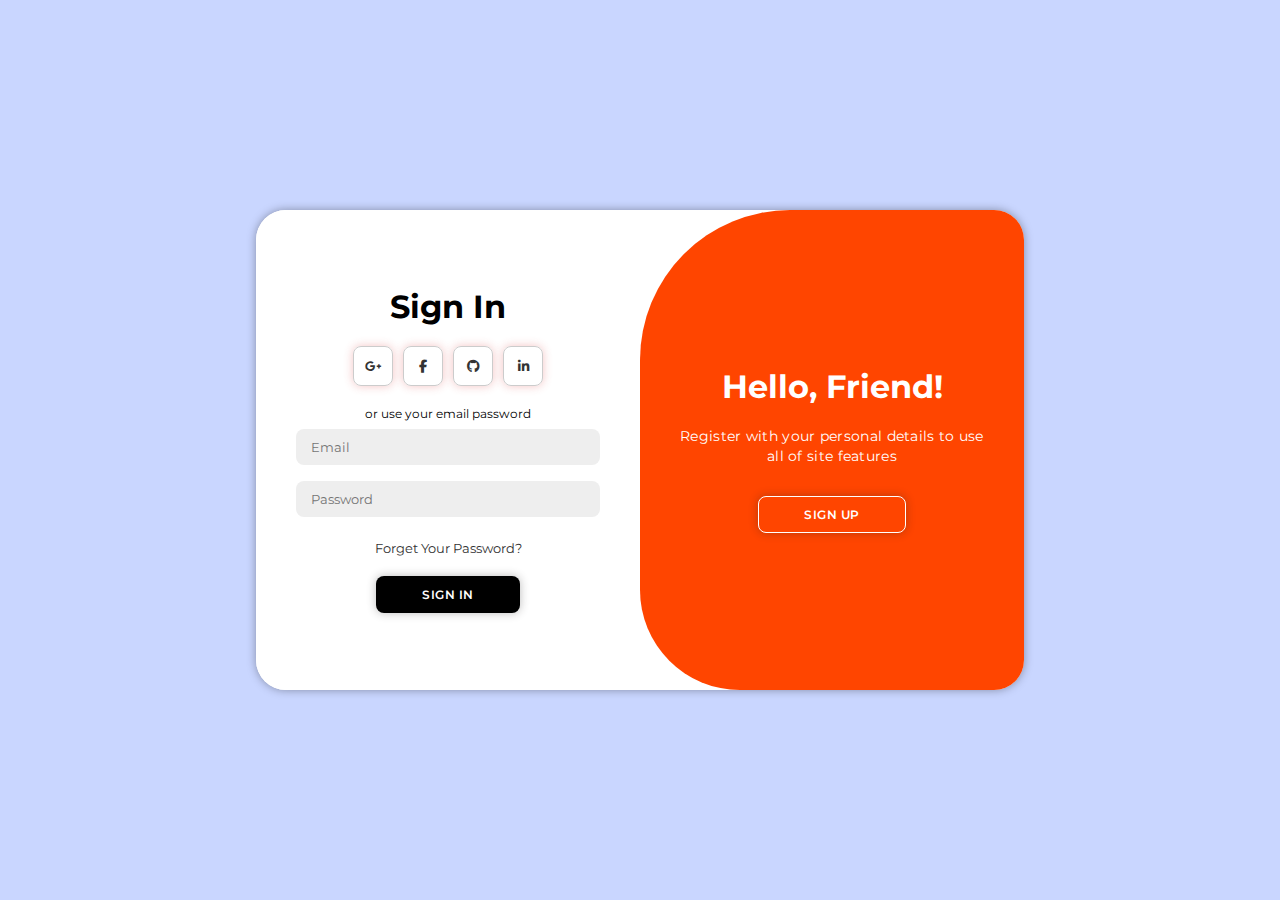
<file: login.html>
<!DOCTYPE html>
<html lang="en">
  <head>
    <meta charset="UTF-8" />
    <meta name="viewport" content="width=device-width, initial-scale=1.0" />
    <link
      rel="stylesheet"
      href="https://cdnjs.cloudflare.com/ajax/libs/font-awesome/6.4.2/css/all.min.css"
    />
    <link rel="stylesheet" href="CSS/style.css" />
    <title>Modern Login Page | SortedCoding</title>
  </head>

  <body>
    <div class="container" id="container">
      <div class="form-container sign-up">
        <form>
          <h1>Create Account</h1>
          <div class="social-icons">
            <a href="#" class="icon"
              ><i class="fa-brands fa-google-plus-g"></i
            ></a>
            <a href="#" class="icon"><i class="fa-brands fa-facebook-f"></i></a>
            <a href="#" class="icon"><i class="fa-brands fa-github"></i></a>
            <a href="#" class="icon"
              ><i class="fa-brands fa-linkedin-in"></i
            ></a>
          </div>
          <span>or use your email for registration</span>
          <input type="text" placeholder="Name" />
          <input type="email" placeholder="Email" />
          <input type="password" placeholder="Password" />
          <button>Sign Up</button>
        </form>
      </div>
      <div class="form-container sign-in">
        <form>
          <h1>Sign In</h1>
          <div class="social-icons">
            <a href="#" class="icon"
              ><i class="fa-brands fa-google-plus-g"></i
            ></a>
            <a href="#" class="icon"><i class="fa-brands fa-facebook-f"></i></a>
            <a href="#" class="icon"><i class="fa-brands fa-github"></i></a>
            <a href="#" class="icon"
              ><i class="fa-brands fa-linkedin-in"></i
            ></a>
          </div>
          <span>or use your email password</span>
          <input id="input" type="email" placeholder="Email" />
          <input id="pass" type="password" placeholder="Password" />
          <a href="#">Forget Your Password?</a>
          <button id="btn">Sign In</button>
        </form>
      </div>
      <div class="toggle-container">
        <div class="toggle">
          <div class="toggle-panel toggle-left">
            <h1>Welcome Back!</h1>
            <p>Enter your personal details to use all of site features</p>
            <button class="hidden" id="login">Sign In</button>
          </div>
          <div class="toggle-panel toggle-right">
            <h1>Hello, Friend!</h1>
            <p>
              Register with your personal details to use all of site features
            </p>
            <button
              class="hidden"
              id="register"
            >
              Sign Up
            </button>
          </div>
        </div>
      </div>
    </div>

    <script src="js/script.js"></script>
  </body>
</html>
</file>
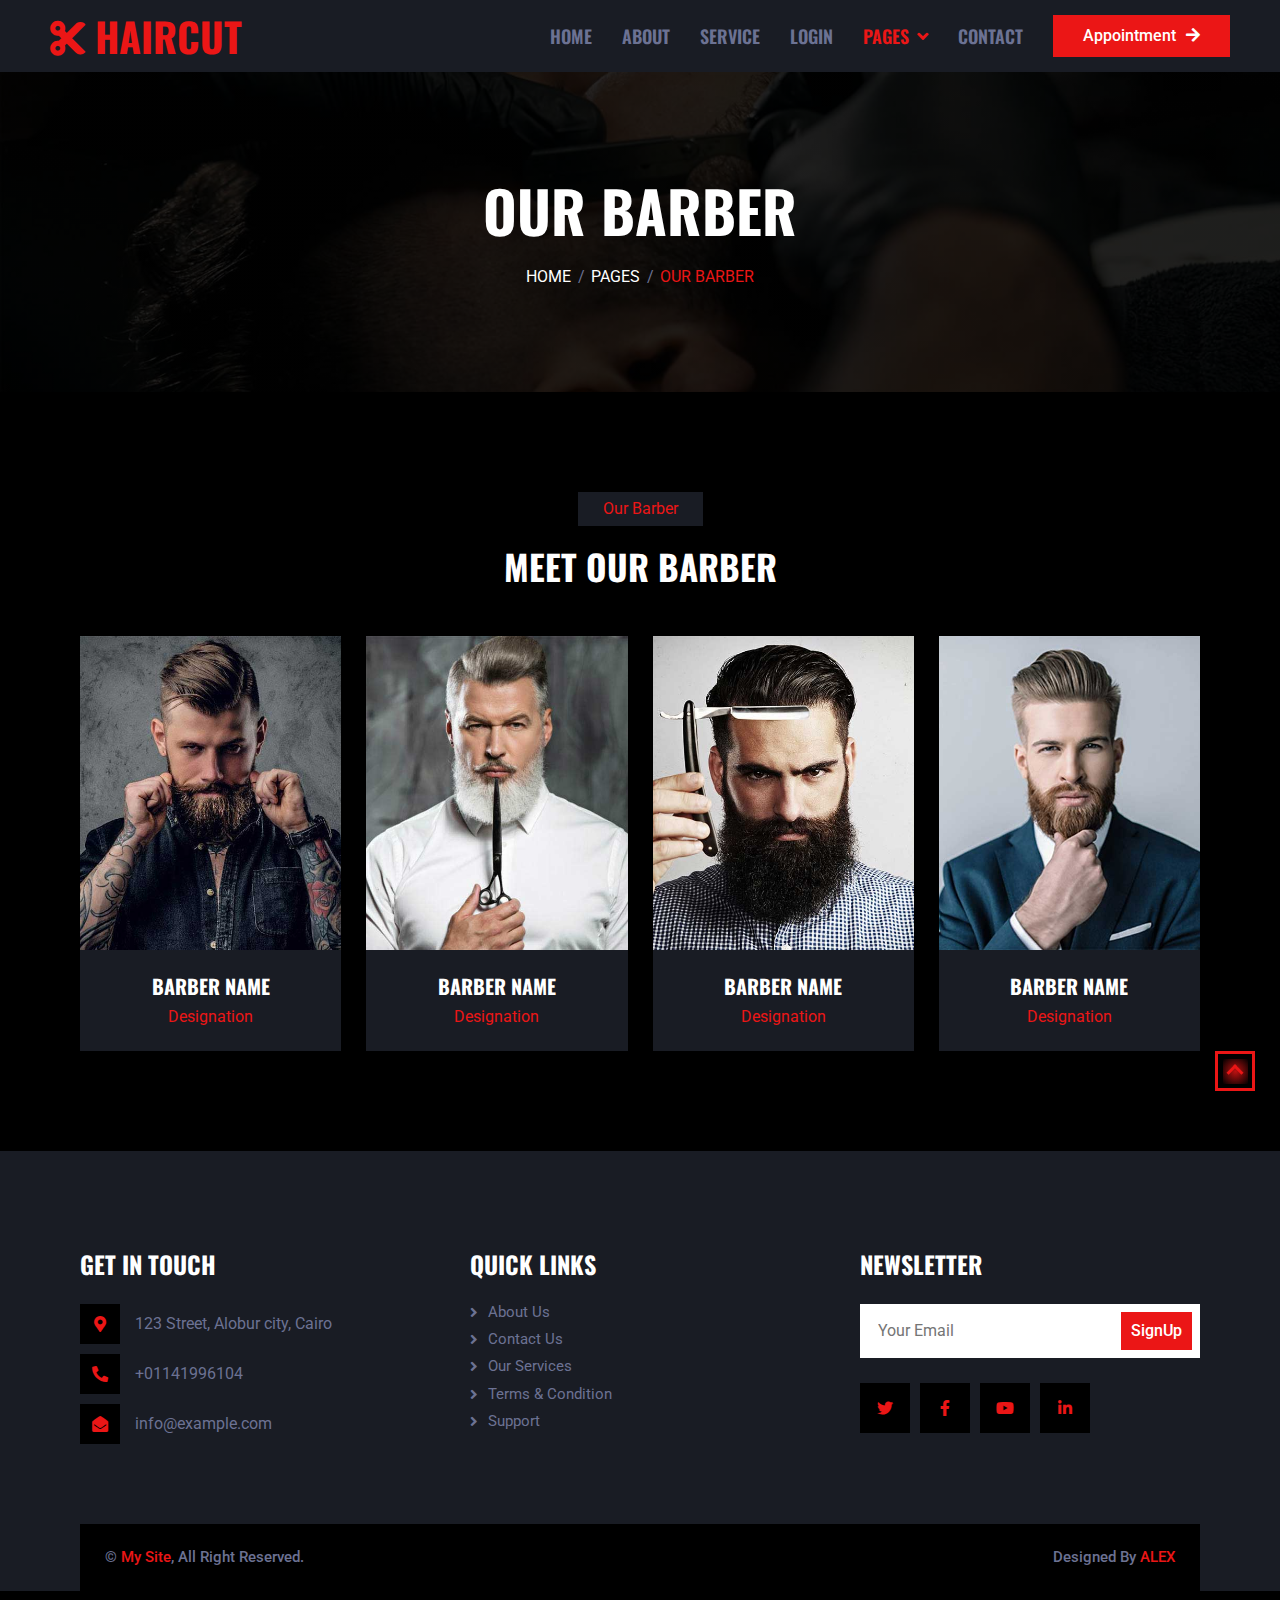
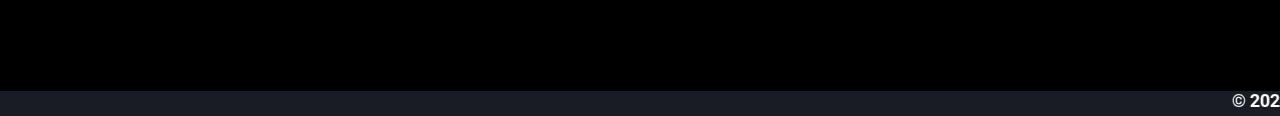
<file: our-barber.html>
<!DOCTYPE html>
<html lang="en">
  <head>
    <meta charset="UTF-8" />
    <meta name="viewport" content="width=device-width, initial-scale=1.0" />
    <title>HairCut - Salon Template</title>
    <!-- Icon Page -->
    <link rel="icon" href="images/mustache.png" />
    <link rel="shortcut" href="images/mustache.png" />
    <link rel="apple-touch-icon" href="images/mustache.png" />
    <!-- Oswald Font -->
    <link rel="preconnect" href="https://fonts.googleapis.com" />
    <link rel="preconnect" href="https://fonts.gstatic.com" crossorigin />
    <link
      rel="stylesheet"
      href="https://fonts.googleapis.com/css2?family=Oswald:wght@200;300;400;500;600;700&display=swap"
    />
    <!-- Roboto Font -->
    <link rel="preconnect" href="https://fonts.googleapis.com" />
    <link rel="preconnect" href="https://fonts.gstatic.com" crossorigin />
    <link
      rel="stylesheet"
      href="https://fonts.googleapis.com/css2?family=Roboto:wght@100;300;400;500;700;900&display=swap"
    />
    <!-- Font Awesome Icon -->
    <link rel="stylesheet" href="CSS/all.min.css" />
    <!-- Render Elements To Normally -->
    <link rel="stylesheet" href="CSS/normalize.css" />
    <!-- Main File CSS -->
    <link rel="stylesheet" href="CSS/main.css" />
    <!-- Other Pages File -->
    <link rel="stylesheet" href="CSS/pages.css" />
  </head>

  <body>
    <!-- Start Header -->
    <header>
      <h1>
        <a href="index.html">
          <i class="fas fa-cut"></i>
          HairCut
        </a>
      </h1>
      <input type="checkbox" id="menu" />
      <label class="fas fa-bars" for="menu"></label>
      <nav>
        <menu>
          <li><a href="index.html">Home</a></li>
          <li><a href="about.html">About</a></li>
          <li><a href="service.html">Service</a></li>
          <li><a href="login.html">login</a></li>

          <li>
            <label class="active" for="open">
              <input type="checkbox" id="open" />
              Pages
              <i class="fas fa-angle-down"></i>
              <ul>
                <li><a href="pricing-plan.html">Pricing Plan</a></li>
                <li>
                  <a class="pages-active" href="our-barber.html">Our Barber</a>
                </li>
                <li><a href="working-hours.html">Working Hours</a></li>
                <li><a href="testimonial.html">Testimonial</a></li>
                <li><a href="404-page.html">404 Page</a></li>
              </ul>
            </label>
          </li>
          <li><a href="contact.html">Contact</a></li>
        </menu>
        <a class="shadow-effect-1" href="">
          Appointment
          <i class="fas fa-arrow-right"></i>
        </a>
      </nav>
    </header>
    <!-- End Header -->
    <!-- Start Home -->
    <section class="home">
      <h2>OUR BARBER</h2>
      <div class="breadcrumb">
        <a href="index.html">HOME</a>
        <a href="working-hours.html">PAGES</a>
        <a href="our-barber.html">OUR BARBER</a>
      </div>
    </section>
    <!-- End Home -->
    <!-- Start Our Barber -->
    <section class="our-barber">
      <div class="section-header">
        <span>Our Barber</span>
        <h2>MEET OUR BARBER</h2>
      </div>
      <div class="container">
        <div class="box">
          <div class="image">
            <img src="images/team-1.jpg" alt="team-1" />
            <div class="social">
              <a class="fab fa-facebook-f shadow-effect-2" href=""></a>
              <a class="fab fa-twitter shadow-effect-2" href=""></a>
              <a class="fab fa-instagram shadow-effect-2" href=""></a>
            </div>
          </div>
          <div class="info">
            <h3>BARBER NAME</h3>
            <span>Designation</span>
          </div>
        </div>
        <div class="box">
          <div class="image">
            <img src="images/team-2.jpg" alt="team-2" />
            <div class="social">
              <a class="fab fa-facebook-f shadow-effect-2" href=""></a>
              <a class="fab fa-twitter shadow-effect-2" href=""></a>
              <a class="fab fa-instagram shadow-effect-2" href=""></a>
            </div>
          </div>
          <div class="info">
            <h3>BARBER NAME</h3>
            <span>Designation</span>
          </div>
        </div>
        <div class="box">
          <div class="image">
            <img src="images/team-3.jpg" alt="team-3" />
            <div class="social">
              <a class="fab fa-facebook-f shadow-effect-2" href=""></a>
              <a class="fab fa-twitter shadow-effect-2" href=""></a>
              <a class="fab fa-instagram shadow-effect-2" href=""></a>
            </div>
          </div>
          <div class="info">
            <h3>BARBER NAME</h3>
            <span>Designation</span>
          </div>
        </div>
        <div class="box">
          <div class="image">
            <img src="images/team-4.jpg" alt="team-4" />
            <div class="social">
              <a class="fab fa-facebook-f shadow-effect-2" href=""></a>
              <a class="fab fa-twitter shadow-effect-2" href=""></a>
              <a class="fab fa-instagram shadow-effect-2" href=""></a>
            </div>
          </div>
          <div class="info">
            <h3>BARBER NAME</h3>
            <span>Designation</span>
          </div>
        </div>
      </div>
    </section>
    <!-- End Our Barber -->
    <!-- Start Scroll To Top -->
    <a class="to-top" href="#"></a>
    <!-- End Scroll To Top -->
    <!-- Start Footer -->
    <footer>
      <div class="container">
        <div class="box">
          <h2>GET IN TOUCH</h2>
          <div class="location">
            <i class="fa fa-map-marker-alt"></i>
            123 Street, Alobur city, Cairo
          </div>
          <div class="phone">
            <i class="fa fa-phone-alt"></i>
            +01141996104
          </div>
          <div class="mail">
            <i class="fa fa-envelope-open"></i>
            info@example.com
          </div>
        </div>
        <div class="box">
          <h2>QUICK LINKS</h2>
          <ul>
            <li><a href="about.html">About Us</a></li>
            <li><a href="contact.html">Contact Us</a></li>
            <li><a href="service.html">Our Services</a></li>
            <li><a href="404-page.html">Terms & Condition</a></li>
            <li><a href="testimonial.html">Support</a></li>
          </ul>
        </div>
        <div class="box">
          <h2>NEWSLETTER</h2>
          <form>
            <input
              class="shadow-effect-2"
              type="email"
              placeholder="Your Email"
            />
            <input class="shadow-effect-1" type="submit" value="SignUp" />
          </form>
          <div class="social">
            <a class="fab fa-twitter shadow-effect-3" href=""></a>
            <a class="fab fa-facebook-f shadow-effect-3" href=""></a>
            <a class="fab fa-youtube shadow-effect-3" href=""></a>
            <a class="fab fa-linkedin-in shadow-effect-3" href=""></a>
          </div>
        </div>
        <div class="copyright">
          <p>&#169; <a href="">My Site</a>, All Right Reserved.</p>
          <p>
            Designed By
            <a href="https://www.facebook.com/medo2012791/" target="_blank"
              >ALEX</a
            >
          </p>
        </div>
      </div>
    </footer>
    <footer class="footer">
      <marquee>© 2024 <span>Leon</span> All Right Reserved</marquee>
  </footer>
    <!-- End Footer -->
  </body>
</html>
</file>
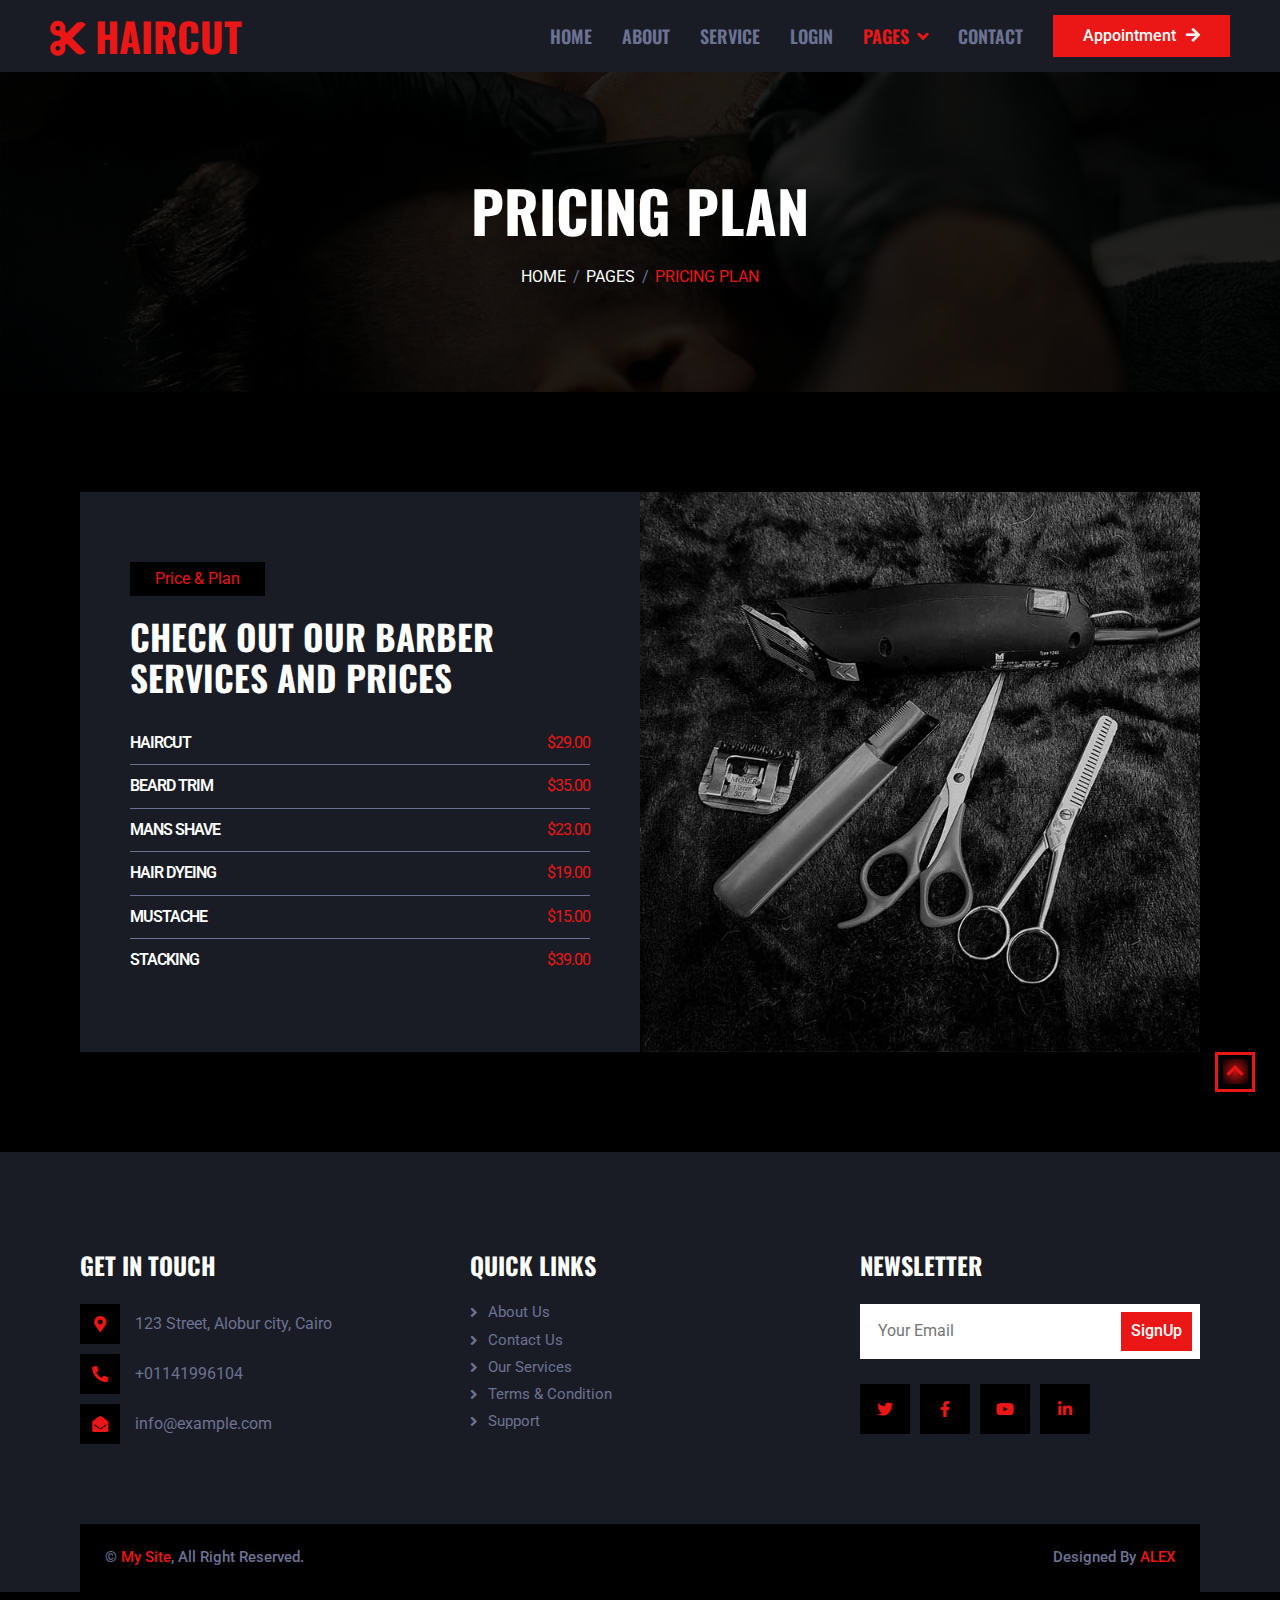
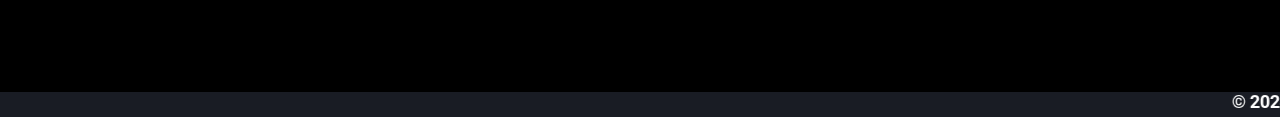
<file: pricing-plan.html>
<!DOCTYPE html>
<html lang="en">
  <head>
    <meta charset="UTF-8" />
    <meta name="viewport" content="width=device-width, initial-scale=1.0" />
    <title>HairCut - Salon Template</title>
    <!-- Icon Page -->
    <link rel="icon" href="images/mustache.png" />
    <link rel="shortcut" href="images/mustache.png" />
    <link rel="apple-touch-icon" href="images/mustache.png" />
    <!-- Oswald Font -->
    <link rel="preconnect" href="https://fonts.googleapis.com" />
    <link rel="preconnect" href="https://fonts.gstatic.com" crossorigin />
    <link
      rel="stylesheet"
      href="https://fonts.googleapis.com/css2?family=Oswald:wght@200;300;400;500;600;700&display=swap"
    />
    <!-- Roboto Font -->
    <link rel="preconnect" href="https://fonts.googleapis.com" />
    <link rel="preconnect" href="https://fonts.gstatic.com" crossorigin />
    <link
      rel="stylesheet"
      href="https://fonts.googleapis.com/css2?family=Roboto:wght@100;300;400;500;700;900&display=swap"
    />
    <!-- Font Awesome Icon -->
    <link rel="stylesheet" href="CSS/all.min.css" />
    <!-- Render Elements To Normally -->
    <link rel="stylesheet" href="CSS/normalize.css" />
    <!-- Main File CSS -->
    <link rel="stylesheet" href="CSS/main.css" />
    <!-- Other Pages File -->
    <link rel="stylesheet" href="CSS/pages.css" />
  </head>

  <body>
    <!-- Start Header -->
    <header>
      <h1>
        <a href="index.html">
          <i class="fas fa-cut"></i>
          HairCut
        </a>
      </h1>
      <input type="checkbox" id="menu" />
      <label class="fas fa-bars" for="menu"></label>
      <nav>
        <menu>
          <li><a href="index.html">Home</a></li>
          <li><a href="about.html">About</a></li>
          <li><a href="service.html">Service</a></li>
          <li><a href="login.html">login</a></li>

          <li>
            <label class="active" for="open">
              <input type="checkbox" id="open" />
              Pages
              <i class="fas fa-angle-down"></i>
              <ul>
                <li>
                  <a class="pages-active" href="pricing-plan.html"
                    >Pricing Plan</a
                  >
                </li>
                <li><a href="our-barber.html">Our Barber</a></li>
                <li><a href="working-hours.html">Working Hours</a></li>
                <li><a href="testimonial.html">Testimonial</a></li>
                <li><a href="404-page.html">404 Page</a></li>
              </ul>
            </label>
          </li>
          <li><a href="contact.html">Contact</a></li>
        </menu>
        <a class="shadow-effect-1" href="">
          Appointment
          <i class="fas fa-arrow-right"></i>
        </a>
      </nav>
    </header>
    <!-- End Header -->
    <!-- Start Home -->
    <section class="home">
      <h2>PRICING PLAN</h2>
      <div class="breadcrumb">
        <a href="index.html">HOME</a>
        <a href="our-barber.html">PAGES</a>
        <a href="pricing-plan.html">PRICING PLAN</a>
      </div>
    </section>
    <!-- End Home -->
    <!-- Start Pricing Plan -->
    <section class="pricing-plan">
      <div class="container">
        <div class="content">
          <div class="section-header">
            <span>Price & Plan</span>
            <h2>CHECK OUT OUR BARBER SERVICES AND PRICES</h2>
          </div>
          <ul>
            <li>
              HAIRCUT
              <span class="price">$29.00</span>
            </li>
            <li>
              BEARD TRIM
              <span class="price">$35.00</span>
            </li>
            <li>
              MANS SHAVE
              <span class="price">$23.00</span>
            </li>
            <li>
              HAIR DYEING
              <span class="price">$19.00</span>
            </li>
            <li>
              MUSTACHE
              <span class="price">$15.00</span>
            </li>
            <li>
              STACKING
              <span class="price">$39.00</span>
            </li>
          </ul>
        </div>
        <div class="image">
          <img src="images/price.jpg" alt="price" />
        </div>
      </div>
    </section>
    <!-- End Pricing Plan -->
    <!-- Start Scroll To Top -->
    <a class="to-top" href="#"></a>
    <!-- End Scroll To Top -->
    <!-- Start Footer -->
    <footer>
      <div class="container">
        <div class="box">
          <h2>GET IN TOUCH</h2>
          <div class="location">
            <i class="fa fa-map-marker-alt"></i>
            123 Street, Alobur city, Cairo
          </div>
          <div class="phone">
            <i class="fa fa-phone-alt"></i>
            +01141996104
          </div>
          <div class="mail">
            <i class="fa fa-envelope-open"></i>
            info@example.com
          </div>
        </div>
        <div class="box">
          <h2>QUICK LINKS</h2>
          <ul>
            <li><a href="about.html">About Us</a></li>
            <li><a href="contact.html">Contact Us</a></li>
            <li><a href="service.html">Our Services</a></li>
            <li><a href="404-page.html">Terms & Condition</a></li>
            <li><a href="testimonial.html">Support</a></li>
          </ul>
        </div>
        <div class="box">
          <h2>NEWSLETTER</h2>
          <form>
            <input
              class="shadow-effect-2"
              type="email"
              placeholder="Your Email"
            />
            <input class="shadow-effect-1" type="submit" value="SignUp" />
          </form>
          <div class="social">
            <a class="fab fa-twitter shadow-effect-3" href=""></a>
            <a class="fab fa-facebook-f shadow-effect-3" href=""></a>
            <a class="fab fa-youtube shadow-effect-3" href=""></a>
            <a class="fab fa-linkedin-in shadow-effect-3" href=""></a>
          </div>
        </div>
        <div class="copyright">
          <p>&#169; <a href="">My Site</a>, All Right Reserved.</p>
          <p>
            Designed By
            <a href="https://www.facebook.com/medo2012791/" target="_blank"
              >ALEX</a
            >
          </p>
        </div>
      </div>
    </footer>
    <footer class="footer">
      <marquee>© 2024 <span>Leon</span> All Right Reserved</marquee>
  </footer>
    <!-- End Footer -->
  </body>
</html>
</file>
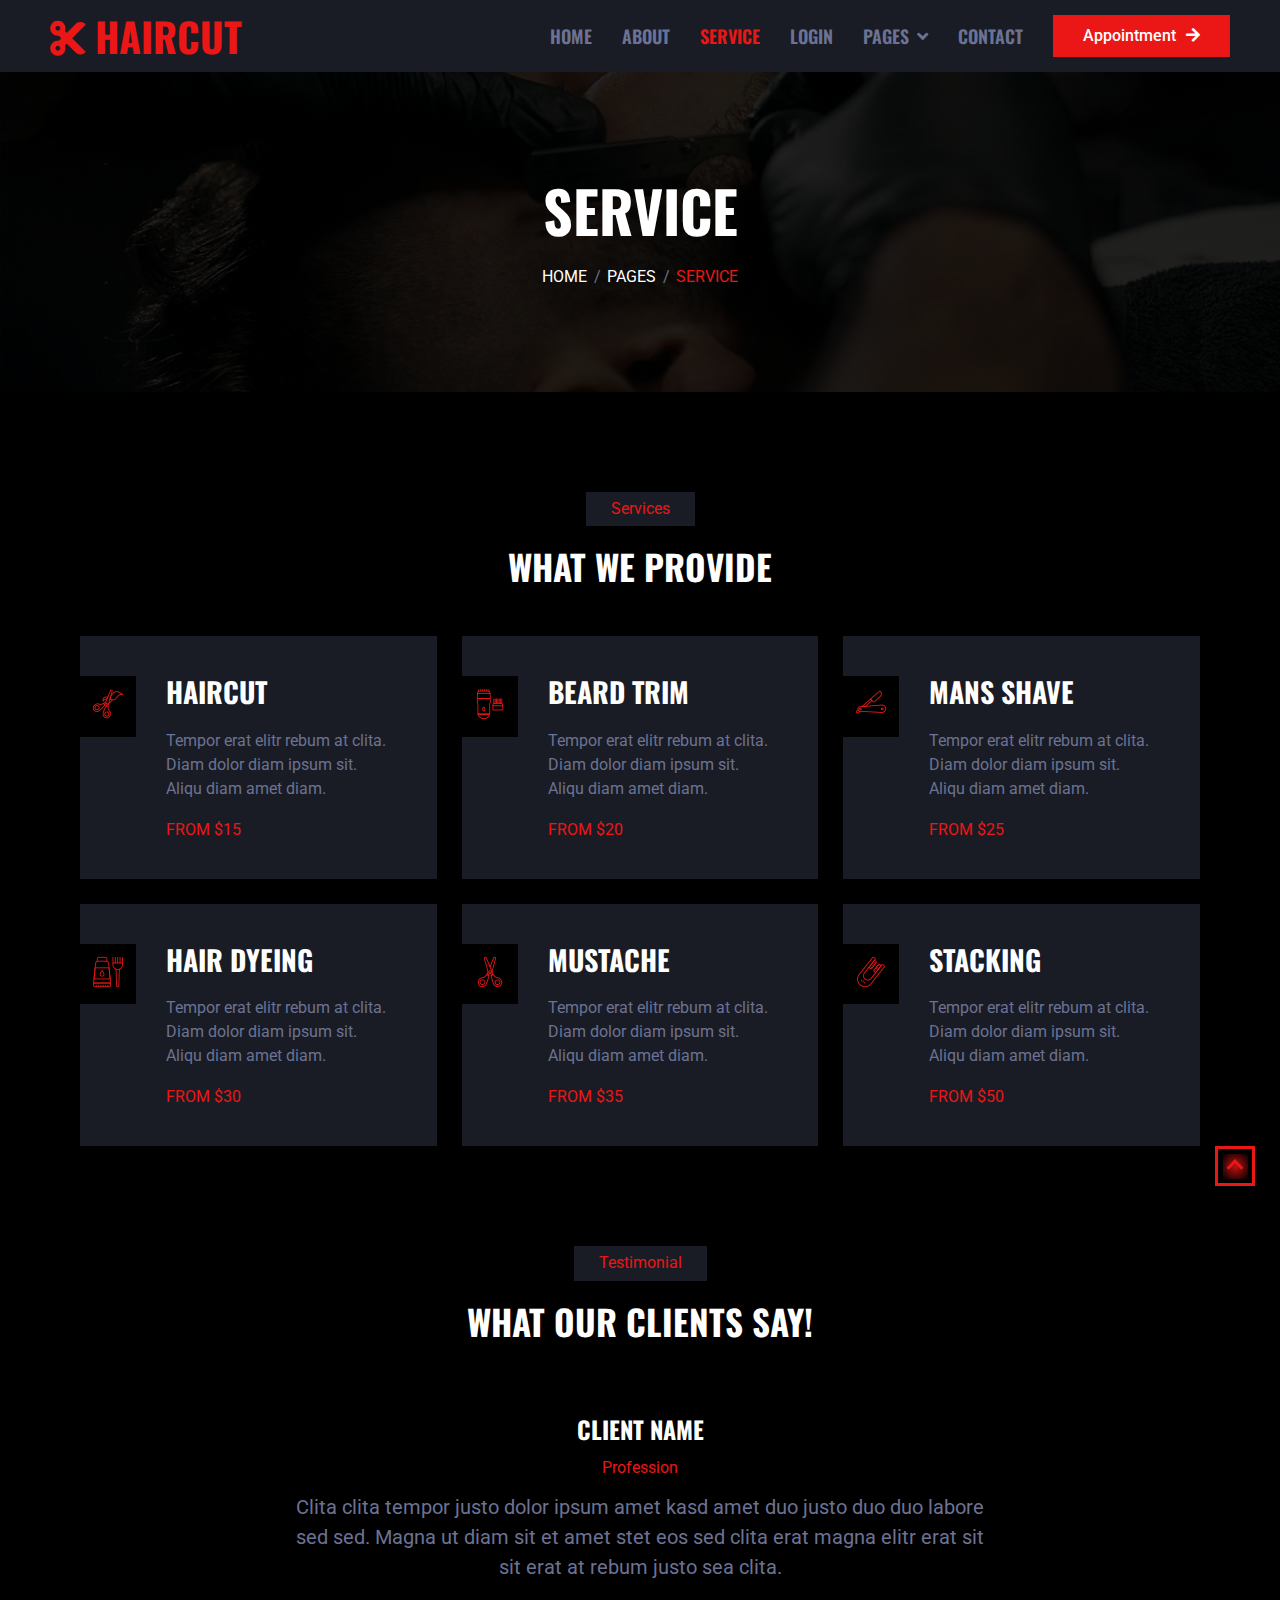
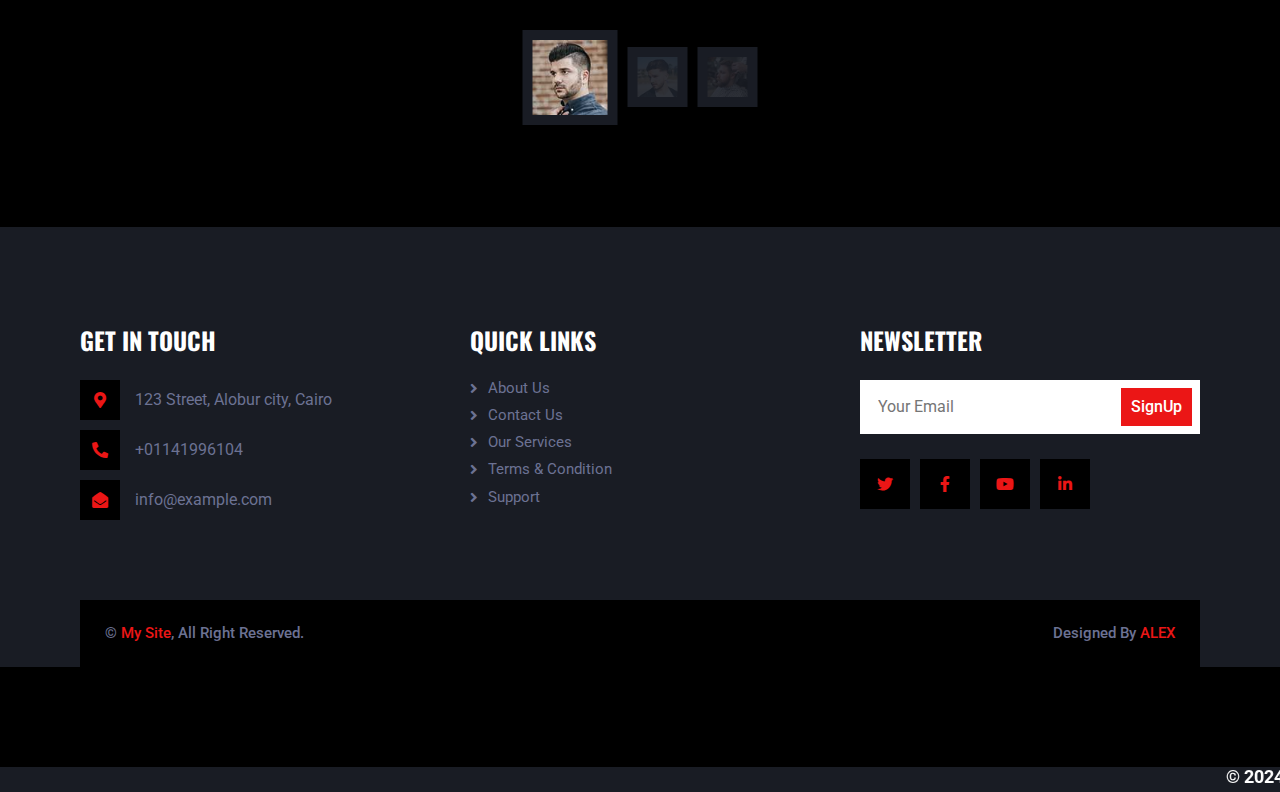
<file: service.html>
<!DOCTYPE html>
<html lang="en">
  <head>
    <meta charset="UTF-8" />
    <meta name="viewport" content="width=device-width, initial-scale=1.0" />
    <title>HairCut - Salon Template</title>
    <!-- Icon Page -->
    <link rel="icon" href="images/mustache.png" />
    <link rel="shortcut" href="images/mustache.png" />
    <link rel="apple-touch-icon" href="images/mustache.png" />
    <!-- Oswald Font -->
    <link rel="preconnect" href="https://fonts.googleapis.com" />
    <link rel="preconnect" href="https://fonts.gstatic.com" crossorigin />
    <link
      rel="stylesheet"
      href="https://fonts.googleapis.com/css2?family=Oswald:wght@200;300;400;500;600;700&display=swap"
    />
    <!-- Roboto Font -->
    <link rel="preconnect" href="https://fonts.googleapis.com" />
    <link rel="preconnect" href="https://fonts.gstatic.com" crossorigin />
    <link
      rel="stylesheet"
      href="https://fonts.googleapis.com/css2?family=Roboto:wght@100;300;400;500;700;900&display=swap"
    />
    <!-- Font Awesome Icon -->
    <link rel="stylesheet" href="CSS/all.min.css" />
    <!-- Render Elements To Normally -->
    <link rel="stylesheet" href="CSS/normalize.css" />
    <!-- Main File CSS -->
    <link rel="stylesheet" href="CSS/main.css" />
    <!-- Other Pages File -->
    <link rel="stylesheet" href="CSS/pages.css" />
  </head>

  <body>
    <!-- Start Header -->
    <header>
      <h1>
        <a href="index.html">
          <i class="fas fa-cut"></i>
          HairCut
        </a>
      </h1>
      <input type="checkbox" id="menu" />
      <label class="fas fa-bars" for="menu"></label>
      <nav>
        <menu>
          <li><a href="index.html">Home</a></li>
          <li><a href="about.html">About</a></li>
          <li><a class="active" href="service.html">Service</a></li>
          <li><a href="login.html">login</a></li>

          <li>
            <label for="open">
              <input type="checkbox" id="open" />
              Pages
              <i class="fas fa-angle-down"></i>
              <ul>
                <li><a href="pricing-plan.html">Pricing Plan</a></li>
                <li><a href="our-barber.html">Our Barber</a></li>
                <li><a href="working-hours.html">Working Hours</a></li>
                <li><a href="testimonial.html">Testimonial</a></li>
                <li><a href="404-page.html">404 Page</a></li>
              </ul>
            </label>
          </li>
          <li><a href="contact.html">Contact</a></li>
        </menu>
        <a class="shadow-effect-1" href="">
          Appointment
          <i class="fas fa-arrow-right"></i>
        </a>
      </nav>
    </header>
    <!-- End Header -->
    <!-- Start Home -->
    <section class="home">
      <h2>SERVICE</h2>
      <div class="breadcrumb">
        <a href="index.html">HOME</a>
        <a href="pricing-plan.html">PAGES</a>
        <a href="service.html">SERVICE</a>
        
      </div>
    </section>
    <!-- End Home -->
    <!-- Start Services -->
    <section class="services">
      <div class="section-header">
        <span>Services</span>
        <h2>WHAT WE PROVIDE</h2>
      </div>
      <div class="container">
        <div class="box">
          <div class="image">
            <img src="images/haircut.png" alt="haircut" />
          </div>
          <div class="content">
            <h3>HAIRCUT</h3>
            <p>
              Tempor erat elitr rebum at clita. Diam dolor diam ipsum sit. Aliqu
              diam amet diam.
            </p>
            <span>FROM $15</span>
            <a class="fas fa-plus shadow-effect-2" href=""></a>
          </div>
        </div>
        <div class="box">
          <div class="image">
            <img src="images/beard-trim.png" alt="beard-trim" />
          </div>
          <div class="content">
            <h3>BEARD TRIM</h3>
            <p>
              Tempor erat elitr rebum at clita. Diam dolor diam ipsum sit. Aliqu
              diam amet diam.
            </p>
            <span>FROM $20</span>
            <a class="fas fa-plus shadow-effect-2" href=""></a>
          </div>
        </div>
        <div class="box">
          <div class="image">
            <img src="images/mans-shave.png" alt="mans-shave" />
          </div>
          <div class="content">
            <h3>MANS SHAVE</h3>
            <p>
              Tempor erat elitr rebum at clita. Diam dolor diam ipsum sit. Aliqu
              diam amet diam.
            </p>
            <span>FROM $25</span>
            <a class="fas fa-plus shadow-effect-2" href=""></a>
          </div>
        </div>
        <div class="box">
          <div class="image">
            <img src="images/hair-dyeing.png" alt="hair-dyeing" />
          </div>
          <div class="content">
            <h3>HAIR DYEING</h3>
            <p>
              Tempor erat elitr rebum at clita. Diam dolor diam ipsum sit. Aliqu
              diam amet diam.
            </p>
            <span>FROM $30</span>
            <a class="fas fa-plus shadow-effect-2" href=""></a>
          </div>
        </div>
        <div class="box">
          <div class="image">
            <img src="images/mustache.png" alt="mustache" />
          </div>
          <div class="content">
            <h3>MUSTACHE</h3>
            <p>
              Tempor erat elitr rebum at clita. Diam dolor diam ipsum sit. Aliqu
              diam amet diam.
            </p>
            <span>FROM $35</span>
            <a class="fas fa-plus shadow-effect-2" href=""></a>
          </div>
        </div>
        <div class="box">
          <div class="image">
            <img src="images/stacking.png" alt="stacking" />
          </div>
          <div class="content">
            <h3>STACKING</h3>
            <p>
              Tempor erat elitr rebum at clita. Diam dolor diam ipsum sit. Aliqu
              diam amet diam.
            </p>
            <span>FROM $50</span>
            <a class="fas fa-plus shadow-effect-2" href=""></a>
          </div>
        </div>
      </div>
    </section>
    <!-- End Services -->
    <!-- Start Scroll To Top -->
    <a class="to-top" href="#"></a>
    <!-- End Scroll To Top -->
    <!-- Start Testimonial -->
    <section class="testimonial">
      <div class="section-header">
        <span>Testimonial</span>
        <h2>WHAT OUR CLIENTS SAY!</h2>
      </div>
      <div class="parent">
        <input type="radio" name="check" id="one" checked />
        <input type="radio" name="check" id="two" />
        <input type="radio" name="check" id="three" />
        <div class="labels">
          <label for="one">
            <img src="images/testimonial-1.jpg" alt="testimonial-1" />
          </label>
          <label for="two">
            <img src="images/testimonial-2.jpg" alt="testimonial-2" />
          </label>
          <label for="three">
            <img src="images/testimonial-3.jpg" alt="testimonial-3" />
          </label>
        </div>
        <div class="content">
          <div class="box">
            <h3>Client Name</h3>
            <span>Profession</span>
            <p>
              Clita clita tempor justo dolor ipsum amet kasd amet duo justo duo
              duo labore sed sed. Magna ut diam sit et amet stet eos sed clita
              erat magna elitr erat sit sit erat at rebum justo sea clita.
            </p>
          </div>
          <div class="box">
            <h3>Client Name</h3>
            <span>Profession</span>
            <p>
              Clita clita tempor justo dolor ipsum amet kasd amet duo justo duo
              duo labore sed sed. Magna ut diam sit et amet stet eos sed clita
              erat magna elitr erat sit sit erat at rebum justo sea clita.
            </p>
          </div>
          <div class="box">
            <h3>Client Name</h3>
            <span>Profession</span>
            <p>
              Clita clita tempor justo dolor ipsum amet kasd amet duo justo duo
              duo labore sed sed. Magna ut diam sit et amet stet eos sed clita
              erat magna elitr erat sit sit erat at rebum justo sea clita.
            </p>
          </div>
        </div>
      </div>
    </section>
    <!-- End Testimonial -->
    <!-- Start Footer -->
    <footer>
      <div class="container">
        <div class="box">
          <h2>GET IN TOUCH</h2>
          <div class="location">
            <i class="fa fa-map-marker-alt"></i>
            123 Street, Alobur city, Cairo
          </div>
          <div class="phone">
            <i class="fa fa-phone-alt"></i>
            +01141996104
          </div>
          <div class="mail">
            <i class="fa fa-envelope-open"></i>
            info@example.com
          </div>
        </div>
        <div class="box">
          <h2>QUICK LINKS</h2>
          <ul>
            <li><a href="about.html">About Us</a></li>
            <li><a href="contact.html">Contact Us</a></li>
            <li><a href="service.html">Our Services</a></li>
            <li><a href="404-page.html">Terms & Condition</a></li>
            <li><a href="testimonial.html">Support</a></li>
          </ul>
        </div>
        <div class="box">
          <h2>NEWSLETTER</h2>
          <form>
            <input
              class="shadow-effect-2"
              type="email"
              placeholder="Your Email"
            />
            <input class="shadow-effect-1" type="submit" value="SignUp" />
          </form>
          <div class="social">
            <a class="fab fa-twitter shadow-effect-3" href=""></a>
            <a class="fab fa-facebook-f shadow-effect-3" href=""></a>
            <a class="fab fa-youtube shadow-effect-3" href=""></a>
            <a class="fab fa-linkedin-in shadow-effect-3" href=""></a>
          </div>
        </div>
        <div class="copyright">
          <p>&#169; <a href="">My Site</a>, All Right Reserved.</p>
          <p>
            Designed By
            <a href="https://www.facebook.com/medo2012791/" target="_blank"
              >ALEX</a
            >
          </p>
        </div>
      </div>
    </footer>
    <footer class="footer">
      <marquee>© 2024 <span>Leon</span> All Right Reserved</marquee>
  </footer>
    <!-- End Footer -->
  </body>
</html>
</file>
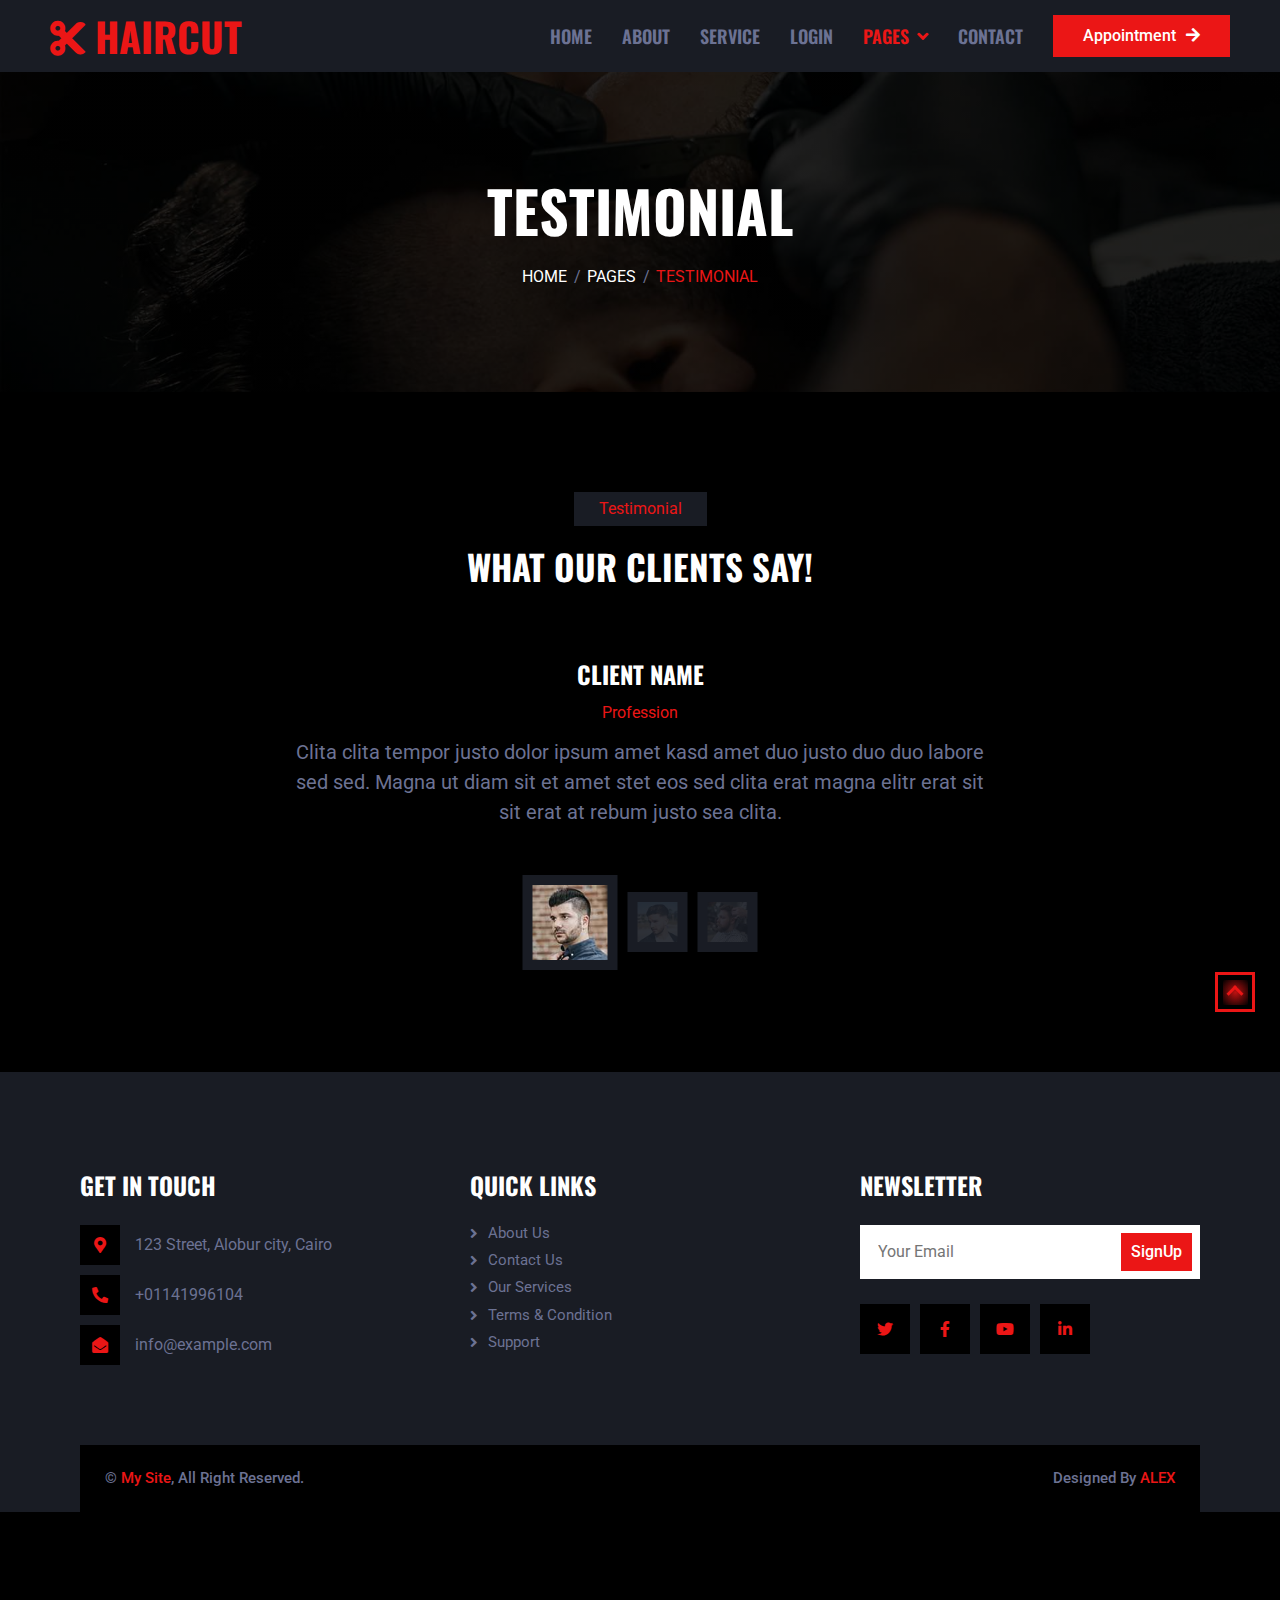
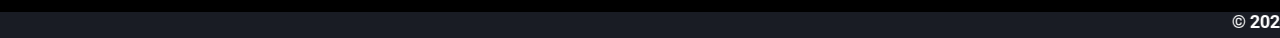
<file: testimonial.html>
<!DOCTYPE html>
<html lang="en">
  <head>
    <meta charset="UTF-8" />
    <meta name="viewport" content="width=device-width, initial-scale=1.0" />
    <title>HairCut - Salon Template</title>
    <!-- Icon Page -->
    <link rel="icon" href="images/mustache.png" />
    <link rel="shortcut" href="images/mustache.png" />
    <link rel="apple-touch-icon" href="images/mustache.png" />
    <!-- Oswald Font -->
    <link rel="preconnect" href="https://fonts.googleapis.com" />
    <link rel="preconnect" href="https://fonts.gstatic.com" crossorigin />
    <link
      rel="stylesheet"
      href="https://fonts.googleapis.com/css2?family=Oswald:wght@200;300;400;500;600;700&display=swap"
    />
    <!-- Roboto Font -->
    <link rel="preconnect" href="https://fonts.googleapis.com" />
    <link rel="preconnect" href="https://fonts.gstatic.com" crossorigin />
    <link
      rel="stylesheet"
      href="https://fonts.googleapis.com/css2?family=Roboto:wght@100;300;400;500;700;900&display=swap"
    />
    <!-- Font Awesome Icon -->
    <link rel="stylesheet" href="CSS/all.min.css" />
    <!-- Render Elements To Normally -->
    <link rel="stylesheet" href="CSS/normalize.css" />
    <!-- Main File CSS -->
    <link rel="stylesheet" href="CSS/main.css" />
    <!-- Other Pages File -->
    <link rel="stylesheet" href="CSS/pages.css" />
  </head>

  <body>
    <!-- Start Header -->
    <header>
      <h1>
        <a href="index.html">
          <i class="fas fa-cut"></i>
          HairCut
        </a>
      </h1>
      <input type="checkbox" id="menu" />
      <label class="fas fa-bars" for="menu"></label>
      <nav>
        <menu>
          <li><a href="index.html">Home</a></li>
          <li><a href="about.html">About</a></li>
          <li><a href="service.html">Service</a></li>
          <li><a href="login.html">login</a></li>

          <li>
            <label class="active" for="open">
              <input type="checkbox" id="open" />
              Pages
              <i class="fas fa-angle-down"></i>
              <ul>
                <li><a href="pricing-plan.html">Pricing Plan</a></li>
                <li><a href="our-barber.html">Our Barber</a></li>
                <li><a href="working-hours.html">Working Hours</a></li>
                <li>
                  <a class="pages-active" href="testimonial.html"
                    >Testimonial</a
                  >
                </li>
                <li><a href="404-page.html">404 Page</a></li>
              </ul>
            </label>
          </li>
          <li><a href="contact.html">Contact</a></li>
        </menu>
        <a class="shadow-effect-1" href="">
          Appointment
          <i class="fas fa-arrow-right"></i>
        </a>
      </nav>
    </header>
    <!-- End Header -->
    <!-- Start Home -->
    <section class="home">
      <h2>TESTIMONIAL</h2>
      <div class="breadcrumb">
        <a href="index.html">HOME</a>
        <a href="working-hours.html">PAGES</a>
        <a href="testimonial.html">TESTIMONIAL</a>
      </div>
    </section>
    <!-- End Home -->
    <!-- Start Testimonial -->
    <section class="testimonial">
      <div class="section-header">
        <span>Testimonial</span>
        <h2>WHAT OUR CLIENTS SAY!</h2>
      </div>
      <div class="parent">
        <input type="radio" name="check" id="one" checked />
        <input type="radio" name="check" id="two" />
        <input type="radio" name="check" id="three" />
        <div class="labels">
          <label for="one">
            <img src="images/testimonial-1.jpg" alt="testimonial-1" />
          </label>
          <label for="two">
            <img src="images/testimonial-2.jpg" alt="testimonial-2" />
          </label>
          <label for="three">
            <img src="images/testimonial-3.jpg" alt="testimonial-3" />
          </label>
        </div>
        <div class="content">
          <div class="box">
            <h3>Client Name</h3>
            <span>Profession</span>
            <p>
              Clita clita tempor justo dolor ipsum amet kasd amet duo justo duo
              duo labore sed sed. Magna ut diam sit et amet stet eos sed clita
              erat magna elitr erat sit sit erat at rebum justo sea clita.
            </p>
          </div>
          <div class="box">
            <h3>Client Name</h3>
            <span>Profession</span>
            <p>
              Clita clita tempor justo dolor ipsum amet kasd amet duo justo duo
              duo labore sed sed. Magna ut diam sit et amet stet eos sed clita
              erat magna elitr erat sit sit erat at rebum justo sea clita.
            </p>
          </div>
          <div class="box">
            <h3>Client Name</h3>
            <span>Profession</span>
            <p>
              Clita clita tempor justo dolor ipsum amet kasd amet duo justo duo
              duo labore sed sed. Magna ut diam sit et amet stet eos sed clita
              erat magna elitr erat sit sit erat at rebum justo sea clita.
            </p>
          </div>
        </div>
      </div>
    </section>
    <!-- End Testimonial -->
    <!-- Start Scroll To Top -->
    <a class="to-top" href="#"></a>
    <!-- End Scroll To Top -->
    <!-- Start Footer -->
    <footer>
      <div class="container">
        <div class="box">
          <h2>GET IN TOUCH</h2>
          <div class="location">
            <i class="fa fa-map-marker-alt"></i>
            123 Street, Alobur city, Cairo
          </div>
          <div class="phone">
            <i class="fa fa-phone-alt"></i>
            +01141996104
          </div>
          <div class="mail">
            <i class="fa fa-envelope-open"></i>
            info@example.com
          </div>
        </div>
        <div class="box">
          <h2>QUICK LINKS</h2>
          <ul>
            <li><a href="about.html">About Us</a></li>
            <li><a href="contact.html">Contact Us</a></li>
            <li><a href="service.html">Our Services</a></li>
            <li><a href="404-page.html">Terms & Condition</a></li>
            <li><a href="testimonial.html">Support</a></li>
          </ul>
        </div>
        <div class="box">
          <h2>NEWSLETTER</h2>
          <form>
            <input
              class="shadow-effect-2"
              type="email"
              placeholder="Your Email"
            />
            <input class="shadow-effect-1" type="submit" value="SignUp" />
          </form>
          <div class="social">
            <a class="fab fa-twitter shadow-effect-3" href=""></a>
            <a class="fab fa-facebook-f shadow-effect-3" href=""></a>
            <a class="fab fa-youtube shadow-effect-3" href=""></a>
            <a class="fab fa-linkedin-in shadow-effect-3" href=""></a>
          </div>
        </div>
        <div class="copyright">
          <p>&#169; <a href="">My Site</a>, All Right Reserved.</p>
          <p>
            Designed By
            <a href="https://www.facebook.com/medo2012791/" target="_blank"
              >ALEX</a
            >
          </p>
        </div>
      </div>
    </footer>
    <footer class="footer">
      <marquee>© 2024 <span>Leon</span> All Right Reserved</marquee>
  </footer>
    <!-- End Footer -->
  </body>
</html>
</file>
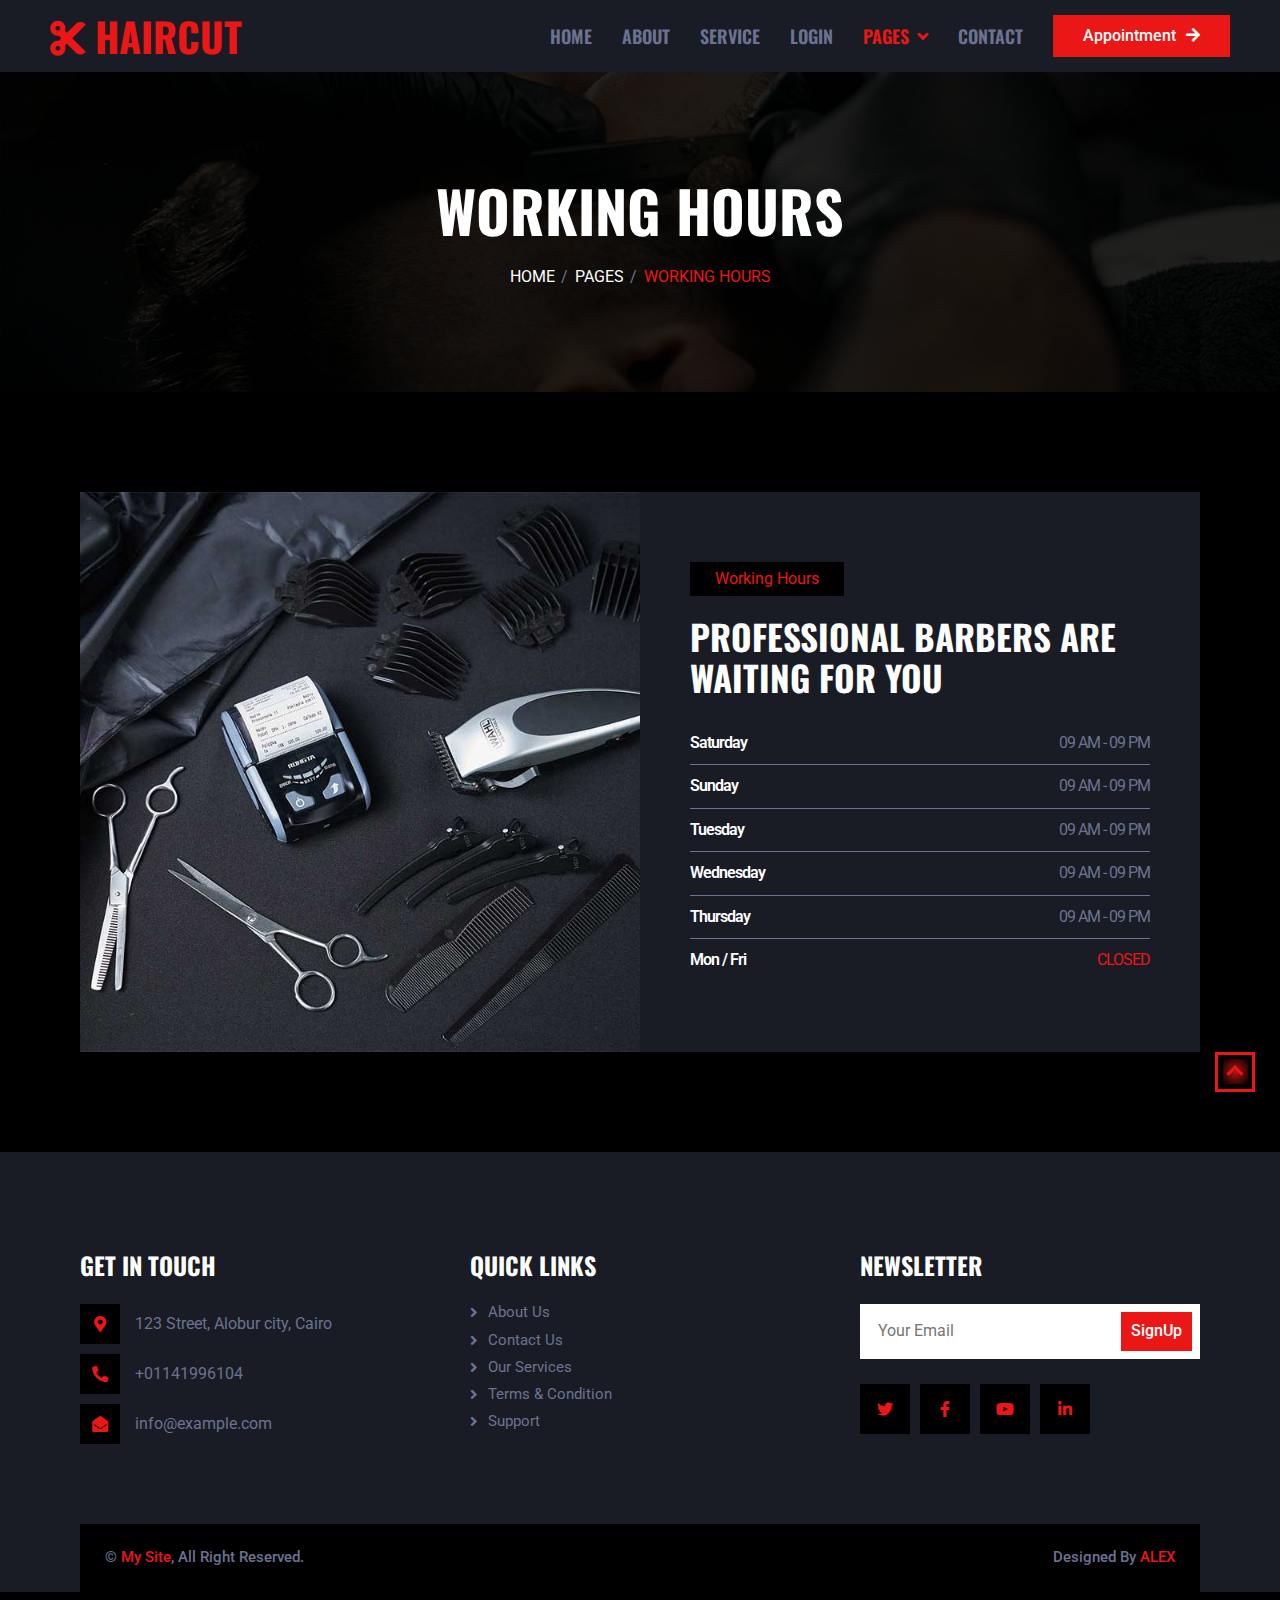
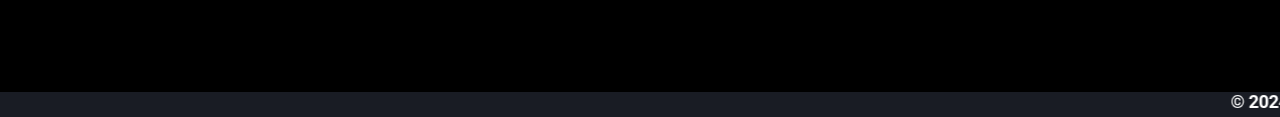
<file: working-hours.html>
<!DOCTYPE html>
<html lang="en">
  <head>
    <meta charset="UTF-8" />
    <meta name="viewport" content="width=device-width, initial-scale=1.0" />
    <title>HairCut - Salon Template</title>
    <!-- Icon Page -->
    <link rel="icon" href="images/mustache.png" />
    <link rel="shortcut" href="images/mustache.png" />
    <link rel="apple-touch-icon" href="images/mustache.png" />
    <!-- Oswald Font -->
    <link rel="preconnect" href="https://fonts.googleapis.com" />
    <link rel="preconnect" href="https://fonts.gstatic.com" crossorigin />
    <link
      rel="stylesheet"
      href="https://fonts.googleapis.com/css2?family=Oswald:wght@200;300;400;500;600;700&display=swap"
    />
    <!-- Roboto Font -->
    <link rel="preconnect" href="https://fonts.googleapis.com" />
    <link rel="preconnect" href="https://fonts.gstatic.com" crossorigin />
    <link
      rel="stylesheet"
      href="https://fonts.googleapis.com/css2?family=Roboto:wght@100;300;400;500;700;900&display=swap"
    />
    <!-- Font Awesome Icon -->
    <link rel="stylesheet" href="CSS/all.min.css" />
    <!-- Render Elements To Normally -->
    <link rel="stylesheet" href="CSS/normalize.css" />
    <!-- Main File CSS -->
    <link rel="stylesheet" href="CSS/main.css" />
    <!-- Other Pages File -->
    <link rel="stylesheet" href="CSS/pages.css" />
  </head>

  <body>
    <!-- Start Header -->
    <header>
      <h1>
        <a href="index.html">
          <i class="fas fa-cut"></i>
          HairCut
        </a>
      </h1>
      <input type="checkbox" id="menu" />
      <label class="fas fa-bars" for="menu"></label>
      <nav>
        <menu>
          <li><a href="index.html">Home</a></li>
          <li><a href="about.html">About</a></li>
          <li><a href="service.html">Service</a></li>
          <li><a href="login.html">login</a></li>

          <li>
            <label class="active" for="open">
              <input type="checkbox" id="open" />
              Pages
              <i class="fas fa-angle-down"></i>
              <ul>
                <li><a href="pricing-plan.html">Pricing Plan</a></li>
                <li><a href="our-barber.html">Our Barber</a></li>
                <li>
                  <a class="pages-active" href="working-hours.html"
                    >Working Hours</a
                  >
                </li>
                <li><a href="testimonial.html">Testimonial</a></li>
                <li><a href="404-page.html">404 Page</a></li>
              </ul>
            </label>
          </li>
          <li><a href="contact.html">Contact</a></li>
        </menu>
        <a class="shadow-effect-1" href="">
          Appointment
          <i class="fas fa-arrow-right"></i>
        </a>
      </nav>
    </header>
    <!-- End Header -->
    <!-- Start Home -->
    <section class="home">
      <h2>WORKING HOURS</h2>
      <div class="breadcrumb">
        <a href="index.html">HOME</a>
        <a href="pricing-plan.html">PAGES</a>
        <a href="working-hours.html">WORKING HOURS</a>
      </div>
    </section>
    <!-- End Home -->
    <!-- Start Working Hours -->
    <section class="working-hours">
      <div class="container">
        <div class="image">
          <img src="images/open.jpg" alt="open" />
        </div>
        <div class="content">
          <div class="section-header">
            <span>Working Hours</span>
            <h2>PROFESSIONAL BARBERS ARE WAITING FOR YOU</h2>
          </div>
          <ul>
            <li>
              Saturday
              <span class="price">09 AM - 09 PM</span>
            </li>
            <li>
              Sunday
              <span class="price">09 AM - 09 PM</span>
            </li>
            <li>
              Tuesday
              <span class="price">09 AM - 09 PM</span>
            </li>
            <li>
              Wednesday
              <span class="price">09 AM - 09 PM</span>
            </li>
            <li>
              Thursday
              <span class="price">09 AM - 09 PM</span>
            </li>
            <li>
              Mon / Fri
              <span class="price">CLOSED</span>
            </li>
          </ul>
        </div>
      </div>
    </section>
    <!-- End Working Hours -->
    <!-- Start Scroll To Top -->
    <a class="to-top" href="#"></a>
    <!-- End Scroll To Top -->
    <!-- Start Footer -->
    <footer>
      <div class="container">
        <div class="box">
          <h2>GET IN TOUCH</h2>
          <div class="location">
            <i class="fa fa-map-marker-alt"></i>
            123 Street, Alobur city, Cairo
          </div>
          <div class="phone">
            <i class="fa fa-phone-alt"></i>
            +01141996104
          </div>
          <div class="mail">
            <i class="fa fa-envelope-open"></i>
            info@example.com
          </div>
        </div>
        <div class="box">
          <h2>QUICK LINKS</h2>
          <ul>
            <li><a href="about.html">About Us</a></li>
            <li><a href="contact.html">Contact Us</a></li>
            <li><a href="service.html">Our Services</a></li>
            <li><a href="404-page.html">Terms & Condition</a></li>
            <li><a href="testimonial.html">Support</a></li>
          </ul>
        </div>
        <div class="box">
          <h2>NEWSLETTER</h2>
          <form>
            <input
              class="shadow-effect-2"
              type="email"
              placeholder="Your Email"
            />
            <input class="shadow-effect-1" type="submit" value="SignUp" />
          </form>
          <div class="social">
            <a class="fab fa-twitter shadow-effect-3" href=""></a>
            <a class="fab fa-facebook-f shadow-effect-3" href=""></a>
            <a class="fab fa-youtube shadow-effect-3" href=""></a>
            <a class="fab fa-linkedin-in shadow-effect-3" href=""></a>
          </div>
        </div>
        <div class="copyright">
          <p>&#169; <a href="">My Site</a>, All Right Reserved.</p>
          <p>
            Designed By
            <a href="https://www.facebook.com/medo2012791/" target="_blank"
              >ALEX</a
            >
          </p>
        </div>
      </div>
    </footer>
    <footer class="footer">
      <marquee>© 2024 <span>Leon</span> All Right Reserved</marquee>
  </footer>
    <!-- End Footer -->
  </body>
</html>
</file>
<file: CSS/main.css>
/* Start Global Rules */
@media (min-width: 0) {
    *,
    *::before,
    *::after {
        padding: 0;
        margin: 0;
        box-sizing: border-box;
        list-style: none;
        text-decoration: none;
        border: none;
        outline: none;
        background-color: transparent;
    }
    ::selection {
        background-color: var(--mainColor-2);
        color: var(--mainColor-4);
    }
    img {
        user-select: none;
    }
    .container {
        margin-inline: auto;
        padding-inline: 15px;
        width: 500px;
        max-width: 100%;
    }
    @media (min-width: 767px) {
        .container {
            width: 750px;
        }
    }
    @media (min-width: 992px) {
        .container {
            width: 950px;
        }
    }
    @media (min-width: 1200px) {
        .container {
            width: 1150px;
        }
    }
    @media (min-width: 1400px) {
        .container {
            width: 1350px;
        }
    }
    h1,
    h2,
    h3,
    h4,
    h5,
    h6 {
        font-family: 'Oswald', sans-serif;
    }
    :root {
        background-color: black;
        scroll-behavior: smooth;
        font-family: 'Roboto', sans-serif;
        /* Variables */
        --mainColor-1: #191C24;
        --mainColor-2: #EB1616;
        --mainColor-3: #6C7293;
        --mainColor-4: #fff;
        --mainTransition: 500ms;
        --navTransition: 150ms;
        --paddSection: 100px;
        --mainLine: 1.5;
    }
    /* Class Ready */
    .active {
        color: var(--mainColor-2) !important;
    }
    .pages-active {
        background-color: var(--mainColor-2) !important;
        color: var(--mainColor-4) !important;
    }
    .shadow-effect-1 {
        transition-property: background-color, box-shadow !important;
        transition-duration: var(--mainTransition) !important;
    }
    .shadow-effect-1:focus {
        box-shadow: 0 0 0 4px rgb(238 57 57 / 50%) !important;
        background-color: #bc1212 !important;
    }
    .shadow-effect-1:hover {
        background-color: #bc1212 !important;
    }
    .shadow-effect-2 {
        transition: box-shadow var(--mainTransition) !important;
    }
    .shadow-effect-2:focus {
        box-shadow: 0 0 0 4px rgb(235 22 22 / 25%) !important;
    }
    .shadow-effect-3 {
        transition: box-shadow var(--mainTransition) !important;
    }
    .shadow-effect-3:focus {
        box-shadow: 0 0 0 4px rgb(38 38 38 / 50%) !important;
    }
    /* Section Header */
    .section-header {
        display: grid;
        align-content: start;
        gap: 20px;
    }
    .section-header span {
        background-color: var(--mainColor-1);
        padding: 8px 25px;
        color: var(--mainColor-2);
        width: fit-content;
    }
    .section-header h2 {
        color: var(--mainColor-4);
        font-size: 35px;
    }
    @media (max-width: 500px) {
        .section-header h2 {
            font-size: 30px;
        }
    }
    /* Scrollbar */
    ::-webkit-scrollbar {
        background-color: var(--mainColor-1);
        width: 10px;
    }
    ::-webkit-scrollbar-thumb {
        background-color: rgb(235 22 22 / 80%);
    }
    ::-webkit-scrollbar-thumb:hover {
        background-color: rgb(235 22 22 / 90%);
    }
    ::-webkit-scrollbar-thumb:active {
        background-color: var(--mainColor-2);
    }
}
/* End Global Rules */
/* Start Header */
@media (min-width: 0) {
    @media (min-width: 0) {
        header {
            min-height: 71.69px;
            background-color: var(--mainColor-1);
            display: flex;
            align-items: center;
            justify-content: space-between;
            padding-inline: 50px;
            position: sticky;
            top: 0;
            z-index: 1;
        }
        header h1 {
            font-size: 40px;
            text-transform: uppercase;
            margin: 0;
        }
        header h1 a {
            color: var(--mainColor-2);
        }
        header i {
            position: relative;
            top: -1px;
        }
        header input[id=menu] {
            display: none;
        }
        header label[for=menu] {
            color: #97999c;
            font-size: 25px;
            width: 55px;
            line-height: 35px;
            text-align: center;
            border: 2px solid rgba(255,255,255,0.1);
            border-radius: 2px;
            cursor: pointer;
            transition: box-shadow var(--navTransition);
            display: none;
        }
        header input[id=menu]:checked + label {
            box-shadow: 0 0 0 2px rgb(255 255 255 / 10%);;
        }
        header nav,
        header nav menu {
            display: flex;
            gap: 30px;
        }
        header menu > li > a,
        header menu label {
            text-transform: uppercase;
            font-weight: 600;
            color: var(--mainColor-3);
            font-family: 'Oswald', sans-serif;
            font-size: 18px;
            padding-block: 25px;
            display: block;
            transition-property: color, focus;
            transition-timing-function: ease-in-out;
            transition-duration: var(--navTransition);
            cursor: pointer;
            position: relative;
        }
        header menu label input[id=open] {
            display: none;
        }
        header menu label i {
            margin-left: 3px;
        }
        header menu a:hover,
        header menu label:hover {
            color: var(--mainColor-2);
        }
        header nav > a {
            align-self: center;
            display: flex;
            align-items: center;
            gap: 10px;
            padding: 12px 30px;
            background-color: var(--mainColor-2);
            color: var(--mainColor-4);
            font-weight: 500;
        }
        header menu label ul {
            position: absolute;
            left: 0;
            top: calc(100% + 40px);
            background-color: white;
            min-width: 155px;
            padding-block: 5px;
            border-radius: 4px;
            opacity: 0;
            visibility: hidden;
            transition-property: opacity, visibility, top;
            transition-duration: var(--mainTransition);
        }
        header menu label:hover ul {
            top: 100%;
            opacity: 1;
            visibility: visible;
        }
        header menu label ul a {
            font-family: 'Roboto', sans-serif;
            font-size: medium;
            display: block;
            padding: 7px 15px;
            color: #212529;
            font-weight: normal;
            text-transform: capitalize;
        }
        header menu label ul a:hover,
        header menu label ul a:focus {
            background-color: #e9ecef;
            color: #212529;
        }
        header menu label ul a:active {
            background-color: var(--mainColor-2);
            color: var(--mainColor-4);
        }
    }
    @media (max-width: 991px) {
        header {
            padding-inline: 25px;
        }
        header nav > a {
            display: none;
        }
        header nav {
            position: absolute;
            left: 0;
            top: 100%;
            width: 100%;
            padding-inline: 25px;
            background-color: var(--mainColor-1);
            max-height: 0px;
            overflow: hidden;
            transition: max-height var(--mainTransition);
        }
        header nav menu {
            display: block;
            width: 100%;
            padding-block: 20px;
        }
        header menu > li > a,
        header menu label  {
            padding-block: 15px;
        }
        header label[for=menu] {
            display: block;
        }
        header input[id=menu]:checked ~ nav {
            max-height: 500px;
        }
        header menu label ul {
            position: static;
            margin-top: 30px;
            opacity: 1;
            visibility: visible;
            display: none;
        }
        header menu label input[id=open]:checked ~ ul {
            display: block;
        }
    }
    @media (max-width: 767px) {
        header h1 {
            font-size: 30px;
        }
    }
}
/* End Header */
/* Start Home */
@media (min-width: 0) {
    @media (min-width: 0) {
        .home {
            display: grid;
            grid-template-columns: 100% 100%;
            overflow: hidden;
            position: relative;
            z-index: 0;
        }
        .home input {
            display: none;
        }
        .home input:checked + label {
            cursor: auto;
        }
        .home input[id=move]:checked ~ .box {
            transform: translateX(-100%);
        }
        .home label {
            position: absolute;
            width: 100px;
            height: 100%;
            color: var(--mainColor-4);
            top: 50%;
            left: 0;
            transform: translateY(-50%);
            z-index: 1;
            display: grid;
            place-items: center end;
            font-size: 40px;
            cursor: pointer;
            opacity: .5;
            transition: opacity var(--mainTransition);
        }
        .home label:last-of-type {
            left: auto;
            right: 0;
            place-items: center start;
        }
        .home input:not(:checked) + label:hover {
            opacity: 1;
        }
        .home label::before {
            content: "";
            display: block;
            width: 30px;
            height: 30px;
            border-top: 3px solid white;
            border-left: 3px solid white;
            transform: rotate(-45deg);
        }
        .home label:last-of-type::before {
            transform: rotate(135deg);
        }
        .home .box {
            position: relative;
            display: grid;
            transition: transform var(--mainTransition) ease-in-out;

        }
        .home .box::before {
            content: "";
            position: absolute;
            inset: 0 0 0 0;
            background-color: #000000da;
            transform: scale(1.2, 1.2);

        }
        .home img {
            width: 100%;
            min-height: 450px;
        }
        .home .text {
            color: var(--mainColor-4);
            position: absolute;
            top: 50%;
            left: 45%;
            transform: translate(-50%,-50%);
            font-size: 22px;
            font-weight: 600;
            width: 750px;
            max-width: 100%;
            padding: 50px 40px 50px 80px;
        }
        .home h2 {
            font-size: 70px;
        }
        .home p {
            margin-block: 25px;
        }
        .home p,
        .home span {
            display: flex;
        }
        .home p::before,
        .home span::before {
            content: "\f3c5";
            font-weight: 900;
            font-family: "Font Awesome 5 Free";
            color: var(--mainColor-2);
            position: relative;
            top: 2px;
            margin-right: 10px;
        }
        .home span::before {
            content: "\f879";
        }
    }
    @media (max-width: 991px) {
        .home label,
        .home label:last-of-type {
            place-content: center;
        }
        .home .text {
            left: 50%;
        }
    }
    @media (max-width: 767px) {
        .home label {
            width: 65px;
        }
        .home label::before {
            width: 25px;
            height: 25px;
        }
        .home h2 {
            font-size: 50px;
        }
    }
    @media (max-width: 450px) {
        .home label::before {
            width: 20px;
            height: 20px;
        }
        .home .text {
            font-size: 20px;
            padding: 50px;
        }
        .home h2 {
            font-size: 30px;
            padding: 11px;
        }
    }
    @media (max-width: 300px) {
        .home .text {
            padding: 40px;
        }
    }
}
/* End Home */
/* Start About */
@media (min-width: 0) {
    @media (min-width: 0) {
        .about {
            padding-top: var(--paddSection);
        }
        .about .container {
            display: grid;
            grid-template-columns: 1fr 1fr;
            gap: 150px 50px;
            align-items: start;
        }
        .about .image {
            position: relative;
            display: flex;
            justify-content: end;
        }
        .about img {
            width: 75%;
        }
        .about .image .info {
            position: absolute;
            left: 0;
            bottom: 0;
            transform: translateY(25%);
            background-color: var(--mainColor-1);
            width: 50%;
            height: 180px;
            display: grid;
            place-content: center;
            gap: 20px;
            font-size: 28px;
            font-weight: 900;
        }
        .about .info h2 {
            color: var(--mainColor-2);
        }
        .about .info span {
            color: var(--mainColor-4);
        }
        .about .content {
            display: grid;
            align-content: start;
            gap: 25px;
        }
        .about .content p {
            color: var(--mainColor-3);
            line-height: var(--mainLine);
        }
        .about .box {
            display: flex;
            gap: 30px;
        }
        .about .box .info h3 {
            color: var(--mainColor-4);
            font-size: 30px;
            margin-bottom: 15px;
            font-weight: 500;
        }
    }
    @media (max-width: 991px) {
        .about .container {
            grid-template-columns: 1fr;
        }
    }
    @media (max-width: 767px) {
        .about .box {
            flex-direction: column;
        }
    }
    @media (max-width: 500px) {
        .about .container {
            gap: 50px;
        }
        .about img {
            width: 100%;
        }
        .about .image .info {
            inline-size: 120px;
            block-size: 50px;
            transform-origin: right top;
            font-size: 12px;
            inset: 0 0 auto auto;
            writing-mode: vertical-rl;
            gap: 10px;
            transform: none;
        }
    }
}
/* End About */
/* Start Services */
@media (min-width: 0) {
    @media (min-width: 0) {
        .services {
            padding-top: var(--paddSection);
        }
        .services .section-header {
            justify-items: center;
            margin-bottom: 50px;
        }
        .services .container {
            display: grid;
            grid-template-columns: repeat(3, 1fr);
            gap: 25px;
        }
        .services .box {
            background-color: var(--mainColor-1);
            display: flex;
            gap: 30px;
            align-items: start;
            padding: 40px 40px 40px 0;
            position: relative;
            overflow: hidden;
        }
        .services .box .image {
            background-color: black;
            padding: 12px;
        }
        .services .box .content h3 {
            color: var(--mainColor-4);
            font-size: 28px;
        }
        .services .box .content p {
            color: var(--mainColor-3);
            margin-block: 20px;
            line-height: var(--mainLine);
        }
        .services .box .content span {
            color: var(--mainColor-2);
        }
        .services .box .content a {
            position: absolute;
            bottom: 0;
            right: 0;
            color: var(--mainColor-2);
            background-color: black;
            padding: 18px;
            transform: translate(110%, 110%);
            transition-property: transform, box-shadow !important;
        }
        .services .box:hover .content a {
            transform: none;
        }
    }
    @media (max-width: 991px) {
        .services .container {
            grid-template-columns: repeat(2, 1fr);
        }
    }
    @media (max-width: 767px) {
        .services .container {
            grid-template-columns: 1fr;
        }
    }
    @media (max-width: 500px) {
        .services .box {
            flex-direction: column;
            text-align: center;
            align-items: center;
            padding: 20px;
        }
    }
}
/* End Services */
/* Start Pricing Plan */
@media (min-width: 0) {
    @media (min-width: 0) {
        .pricing-plan {
            padding-top: var(--paddSection);
        }
        .pricing-plan .container {
            display: grid;
            grid-template-columns: 50% 50%;
        }
        .pricing-plan .content {
            padding: 60px 50px;
            background-color: var(--mainColor-1);
            display: grid;
            align-content: center;
        }
        .pricing-plan .section-header span {
            background-color: black;
        }
        .pricing-plan .content ul {
            margin-top: 25px;
        }
        .pricing-plan .content li {
            color: var(--mainColor-4);
            display: flex;
            justify-content: space-between;
            font-weight: 600;
            letter-spacing: -1px;
            padding-block: 12px;
        }
        .pricing-plan .content li:not(:last-child) {
            border-bottom: 1px solid var(--mainColor-3);
        }
        .pricing-plan .content li span {
            color: var(--mainColor-2);
            font-weight: normal;
        }
        .pricing-plan .image {
            display: flex;
        }
        .pricing-plan .image img {
            width: 100%;
        }
    }
    @media (max-width: 991px) {
        .pricing-plan .container {
            grid-template-columns: 1fr;
        }
    }
    @media (max-width: 360px) {
        .pricing-plan .content {
            padding: 45px 30px;
        }
    }
}
/* End Pricing Plan */
/* Start Our Barber */
@media (min-width: 0) {
    @media (min-width: 0) {
        .our-barber {
            padding-top: var(--paddSection);
        }
        .our-barber .section-header {
            justify-items: center;
            margin-bottom: 50px;
        }
        .our-barber .container {
            display: grid;
            grid-template-columns: repeat(4, 1fr);
            gap: 25px;
        }
        .our-barber .box .image {
            position: relative;
            z-index: 0;
        }
        .our-barber .box .image::before,
        .our-barber .box .image::after {
            content: "";
            background-color: #000000da;
            position: absolute;
            left: 0;
            top: 0;
            width: 0;
            height: 100%;
            transition: width var(--mainTransition);
        }
        .our-barber .box .image::after {
            left: auto;
            right: 0;
        }
        .our-barber .box:hover .image::before,
        .our-barber .box:hover .image::after {
            width: 50%;
        }
        .our-barber .box .image img {
            width: 100%;
            vertical-align: middle;
        }
        .our-barber .box .image .social {
            position: absolute;
            left: 50%;
            top: 50%;
            transform: translate(-50%, -50%);
            z-index: 1;
            display: flex;
            gap: 5px;
            opacity: 0;
            visibility: hidden;
            transition-property: opacity, visibility;
            transition-duration: 300ms;
        }
        .our-barber .box:hover .image .social {
            opacity: 1;
            visibility: visible;
            transition-delay: .3s;
        }
        .our-barber .box .image .social a {
            color: var(--mainColor-2);
            background-color: black;
            width: 40px;
            height: 40px;
            display: grid;
            place-content: center;
            transition-property: background-color, color, box-shadow;
            transition-duration: var(--mainTransition);
        }
        .our-barber .box .image .social a:hover {
            color: var(--mainColor-4);
            background-color: var(--mainColor-2);
        }
        .our-barber .box .info {
            background-color: var(--mainColor-1);
            display: grid;
            justify-items: center;
            gap: 10px;
            padding: 25px;
        }
        .our-barber .box .info h3 {
            color: var(--mainColor-4);
            font-size: 20px;
        }
        .our-barber .box .info span {
            color: var(--mainColor-2);
        }
    }
    @media (max-width: 991px) {
        .our-barber .container {
            grid-template-columns: repeat(2, 1fr);
        }
    }
    @media (max-width: 767px) {
        .our-barber .container {
            grid-template-columns: 1fr;
        }
    }
}
/* End Our Barber */
/* Start Working Hours */
@media (min-width: 0) {
    @media (min-width: 0) {
        .working-hours {
            padding-top: var(--paddSection);
        }
        .working-hours .container {
            display: grid;
            grid-template-columns: 50% 50%;
        }
        .working-hours .image {
            display: flex;
        }
        .working-hours .image img {
            width: 100%;
        }
        .working-hours .content {
            padding: 60px 50px;
            background-color: var(--mainColor-1);
            display: grid;
            align-content: center;
        }
        .working-hours .section-header span {
            background-color: black;
        }
        .working-hours .content ul {
            margin-top: 25px;
        }
        .working-hours .content li {
            color: var(--mainColor-4);
            display: flex;
            justify-content: space-between;
            font-weight: 600;
            letter-spacing: -1px;
            padding-block: 12px;
        }
        .working-hours .content li:not(:last-child) {
            border-bottom: 1px solid var(--mainColor-3);
        }
        .working-hours .content li span {
            color: var(--mainColor-3);
            font-weight: normal;
        }
        .working-hours .content li:last-child span {
            color: var(--mainColor-2);
        }
    }
    @media (max-width: 991px) {
        .working-hours .container {
            grid-template-columns: 1fr;
        }
    }
    @media (max-width: 360px) {
        .working-hours .content {
            padding: 45px 30px;
        }
    }
}
/* End Working Hours */
/* Start Testimonial */
@media (min-width: 0) {
    .testimonial {
        padding-block: var(--paddSection) 120px;
    }
    .testimonial .section-header {
        justify-items: center;
        margin-bottom: 50px;
        text-align: center;
    }
    .testimonial .parent {
        max-width: 750px;
        margin: auto;
        position: relative;
    }
    .testimonial input {
        display: none;
    }
    .testimonial .labels {
        height: 100px;
        position: absolute;
        bottom: -120px;
        left: 50%;
        transform: translateX(-50%);
        display: flex;
        align-items: center;
        gap: 10px;
    }
    .testimonial .labels label {
        padding: 10px;
        background-color: var(--mainColor-1);
        cursor: pointer;
    }
    .testimonial .labels img {
        height: 40px;
        vertical-align: middle;
        transition-property: opacity, height;
        transition-duration: var(--mainTransition);
        opacity: 10%;
    }
    .testimonial .content {
        display: grid;
        grid-template-columns: repeat(3, 100%);
        overflow: hidden;
    }
    .testimonial .box {
        display: grid;
        text-align: center;
        gap: 15px;
        padding: 25px;
        transition: transform 1s ease;
    }
    .testimonial .box h3 {
        color: var(--mainColor-4);
        font-size: 24px;
        text-transform: uppercase;
    }
    .testimonial .box span {
        color: var(--mainColor-2);
    }
    .testimonial .box p {
        color: var(--mainColor-3);
        font-size: 20px;
        line-height: var(--mainLine);
    }
    .testimonial input[id=one]:checked ~ .labels label[for=one] img,
    .testimonial input[id=two]:checked ~ .labels label[for=two] img,
    .testimonial input[id=three]:checked ~ .labels label[for=three] img {
        height: 75px;
        opacity: 1;
    }
    .testimonial input[id=two]:checked ~ .content .box {
        transform: translateX(-100%);
    }
    .testimonial input[id=three]:checked ~ .content .box {
        transform: translateX(-200%);
    }
}
/* End Testimonial */
/* Start Footer */
@media (min-width: 0) {
    @media (min-width: 0) {
        footer {
            background-color: var(--mainColor-1);
            padding-top: var(--paddSection);
            margin-top: var(--paddSection);
        }
        footer .container {
            display: grid;
            grid-template-columns: 1fr 1fr 1fr;
            gap: 80px 50px;
        }
        footer .box h2 {
            color: var(--mainColor-4);
            margin-bottom: 25px;
        }
        footer .box .location,
        footer .box .phone,
        footer .box .mail {
            color: var(--mainColor-3);
            display: flex;
            align-items: center;
            gap: 15px;
        }
        footer .box .phone {
            margin-block: 10px;
        }
        footer .box .location i,
        footer .box .phone i,
        footer .box .mail i {
            color: var(--mainColor-2);
            background-color: black;
            width: 40px;
            height: 40px;
            display: grid;
            place-content: center;
        }
        footer .box ul {
            display: grid;
            gap: 10px;
            justify-items: start;
        }
        footer .box li a {
            color: var(--mainColor-3);
            display: flex;
            align-items: center;
            gap: 10px;
            font-size: 15px;
            transition-property: color, letter-spacing, text-shadow;
            transition-duration: 300ms;
        }
        footer .box li a:hover {
            color: var(--mainColor-2);
            letter-spacing: 1px;
        }
        footer .box li a:focus {
            text-shadow: 0 0 10px var(--mainColor-2);
            color: var(--mainColor-2);
        }
        footer .box li a::before {
            content: "\f105";
            font-family: "Font Awesome 5 Free";
            font-weight: 900;
        }
        footer .box form {
            position: relative;
        }
        footer .box input[type=email] {
            width: 100%;
            background-color: var(--mainColor-4);
            padding: 18px;
            padding-right: 90px;
        }
        footer .box input[type=submit] {
            background-color: var(--mainColor-2);
            color: var(--mainColor-4);
            font-weight: 500;
            cursor: pointer;
            position: absolute;
            right: 8px;
            top: 8px;
            padding: 10px;
        }
        footer .box .social {
            margin-top: 25px;
            display: flex;
            gap: 10px;
        }
        footer .box .social a {
            color: var(--mainColor-2);
            background-color: black;
            width: 50px;
            height: 50px;
            display: grid;
            place-content: center;
        }
        footer .copyright {
            background-color: #000;
            grid-column-start: span 3;
            display: flex;
            justify-content: space-between;
            color: var(--mainColor-3);
            padding: 25px;
            font-weight: 500;
            font-size: 15px;
        }
        footer .copyright a {
            color: var(--mainColor-2);
            transition: text-shadow var(--mainTransition);
        }
        footer .copyright a:hover,
        footer .copyright a:focus {
            text-shadow: 0 0 10px var(--mainColor-2);
        }
    }
    @media (max-width: 991px) {
        footer .container {
            grid-template-columns: 1fr 1fr;
        }
        footer .copyright {
            grid-column-start: span 2;
        }
    }
    @media (max-width: 767px) {
        footer .container {
            grid-template-columns: 1fr;
        }
        footer .copyright {
            flex-direction: column;
            align-items: center;
            gap: 10px;
            grid-column-start: auto;
        }
    }
}
/* End Footer */
/* Start Scroll To Top */
@media (min-width: 0) {
    .to-top {
        float: right;
        width: 40px;
        height: 40px;
        border: 3px solid var(--mainColor-2);
        position: sticky;
        top: calc(100vh - 80px);
        transform: translateX(-25px);
        z-index: 1;
        background-image: radial-gradient(rgb(235 22 22 / 80%), transparent);
        background-size: 25px 25px;
        background-repeat: no-repeat;
        background-position: center;
        transition: var(--mainTransition);
    }
    .to-top:hover {
        background-size: 100% 100%;
    }
    .to-top::before {
        content: "";
        display: block;
        margin: auto;
        border-top: 3px solid var(--mainColor-2);
        border-right: 3px solid var(--mainColor-2);
        width: 12px;
        height: 12px;
        transform: rotate(-45deg) translate(-9px, 9px);
    }
    .to-top:hover::before {
        animation: to-top 1.5s infinite linear;
    }
}
/* End Scroll To Top */
/* Start Animation */
@keyframes to-top {
    25% {
        transform: rotate(-45deg) translate(-11px, 11px);
    }
    75% {
        transform: rotate(-45deg) translate(-7px, 7px);
    }
    100% {
        transform: rotate(-45deg) translate(-9px, 9px);
    }
}
/* End Animation */


/* Start Footer */

.footer {
    padding-top: calc(var(--padding) - 35px);
    padding-bottom: calc(var(--padding) - 35px);
    background-color: rgb(25, 28, 36);
    color: white;
    font-size: large;
    font-weight: bold;
}

.footer .marquee span {
    color: var(--maincolor);
    font-weight: 800;
}

@media (max-width:540px) {
    .footer {
        font-size: medium;
    }
}

@media (max-width:350px) {
    .footer {
        font-size: smaller;
    }
}

/* End Footer */
</file>
<file: CSS/pages.css>
/* Start Home */
@media (min-width: 0) {
    .home {
        min-height: 320px;
        background-image: linear-gradient(#000000da, 0, #000000da), url(../images/carousel-1.jpg);
        background-position: center;
        background-size: cover;
        display: grid;
        justify-items: center;
        align-content: center;
        gap: 25px;
        grid-template-columns: none;
    }

    .home h2 {
        color: var(--mainColor-4);
        font-size: calc(32px + 2vw);
        padding: 0;
    }

    .home .breadcrumb {
        display: flex;
    }

    .home .breadcrumb a {
        color: var(--mainColor-4);
    }
    .home .breadcrumb a:nth-child(2) {
        position: relative;
        margin-inline: 20px;
    }
    .home .breadcrumb a:nth-child(2)::before,
    .home .breadcrumb a:nth-child(2)::after {
        content: "/";
        color: var(--mainColor-3);
        position: absolute;
        width: 10px;
        display: grid;
        place-content: center;
        top: 0;
        left: -15px;
        pointer-events: none;
    }
    .home .breadcrumb a:nth-child(2)::after {
        left: auto;
        right: -15px;
    }
    .home .breadcrumb a:last-child {
        color: var(--mainColor-2);
        pointer-events: none;
    }
}
/* End Home */
/* Start Error 404 */
@media (min-width: 0) {
    .error-404 {
        padding-top: var(--paddSection);
    }
    .error-404 .container {
        color: var(--mainColor-4);
        display: grid;
        gap: 25px;
        justify-items: center;
        text-align: center;
    }
    .error-404 i {
        color: var(--mainColor-2);
        font-size: calc(32px + 2.5vw);
    }
    .error-404 span {
        font-weight: 900;
        font-size: calc(40px + 2.5vw);
    }
    .error-404 h3 {
        font-size: calc(25px + 1vw);
    }
    .error-404 p {
        color: var(--mainColor-3);
        max-width: 650px;
        line-height: var(--mainLine);
    }
    .error-404 a {
        background-color: var(--mainColor-2);
        color: var(--mainColor-4);
        padding: 20px 50px;
    }
}
/* End Error 404 */
/* Start Contact */
@media (min-width: 0) {
    @media (min-width: 0) {
        .contact {
            padding-top: var(--paddSection);
        }
        .contact .container {
            display: grid;
            grid-template-columns: 1fr 1fr;
        }
        .contact .box {
            background-color: var(--mainColor-1);
            padding: 50px;
        }
        .contact .section-header span {
            background-color: #000;
        }
        .contact .box p {
            color: var(--mainColor-3);
            line-height: var(--mainLine);
            margin-block: 25px;
        }
        .contact .box p a {
            color: var(--mainColor-2);
        }
        .contact .box p a:hover {
            color: #bc1212;
        }
        /* Start Form */
        .contact form {
            display: grid;
            gap: 15px;
            grid-template-columns: 1fr 1fr;
        }
        .contact form input:not([type=submit]),
        .contact form textarea {
            border: 1px solid var(--mainColor-3);
            padding: 30px 15px 10px;
            width: 100%;
            color: var(--mainColor-3);
            transition-property: box-shadow, border-color !important;
            transition-duration: var(--navTransition) !important;
        }
        .contact form input:not([type=submit]):focus,
        .contact form textarea:focus {
            border-color: #f58b8b;
        }
        .contact form div.subject,
        .contact form div.message,
        .contact form input[type=submit] {
            grid-column-start: span 2;
        }
        .contact form input::placeholder,
        .contact form textarea::placeholder {
            visibility: hidden;
        }
        .contact form textarea {
            height: 100px;
            resize: vertical;
        }
        .contact form input[type=submit] {
            color: var(--mainColor-4);
            background-color: var(--mainColor-2);
            cursor: pointer;
            padding-block: 19px;
            font-weight: 500;
        }
        form > div {
            position: relative;
        }
        form > div span {
            position: absolute;
            left: 15px;
            top: 20px;
            transition-property: transform, color;
            transition-duration: var(--navTransition);
            transform-origin: left top;
            transform: translateY(-8px) scale(.85);
            color: rgb(108 114 147 / 70%);
            pointer-events: none;
        }
        form input:placeholder-shown + span,
        form textarea:placeholder-shown + span {
            color: var(--mainColor-3);
            transform: none;
        }
        form input:focus + span,
        form textarea:focus + span {
            transform: translateY(-8px) scale(.85);
            color: rgb(108 114 147 / 65%);
        }
        /* End Form */
        .contact iframe {
            width: 100%;
            min-height: 400px;
            height: 100%;
            filter: saturate(0) invert(.85);
        }
    }
    @media (max-width: 991px) {
        .contact .container {
            grid-template-columns: 1fr;
        }
    }
    @media (max-width: 767px) {
        .contact form {
            grid-template-columns: 1fr;
        }
        .contact form div.subject,
        .contact form div.message,
        .contact form input[type=submit] {
            grid-column-start: auto;
        }
    }
    @media (max-width: 450px) {
        .contact .box {
            padding: 35px 20px;
        }
    }
}
/* End Contact */
</file>
<file: CSS/style.css>
@import url("https://fonts.googleapis.com/css2?family=Montserrat:ital,wght@0,100..900;1,100..900&display=swap");

* {
  margin: 0;
  padding: 0;
  box-sizing: border-box;
  font-family: "Montserrat", sans-serif;
}

body {
  background-color: rgb(201, 214, 255);
  background: linear-gradient(to-right, #e2e2e2, #c9d6ff);
  display: flex;
  align-items: center;
  justify-content: center;
  flex-direction: column;
  height: 100vh;
}

.container {
  background-color: #fff;
  border-radius: 30px;
  box-shadow: 0px 0px 10px rgba(0, 0, 0, 0.35);
  position: relative;
  overflow: hidden;
  width: 768px;
  max-width: 100%;
  min-height: 480px;
}

.container p {
  font-size: 14px;
  line-height: 20px;
  letter-spacing: 0.3px;
  margin: 20px 0;
}

.container span {
  font-size: 12px;
}


.container a {
    color: #333;
  font-size: 13px;
  text-decoration: none;
  margin: 15px 0 10px;
}


.container button{
    background-color: black;
    color:#fff;
    font-size: 12px;
    padding: 10px 45px;
    border: 1px solid transparent ;
    border-radius: 8px;
    font-weight: 600;
    letter-spacing: 0.5px;
    text-transform: uppercase;
    margin-top: 10px;
    cursor: pointer ;
    box-shadow: 0 0 10px rgba(34,31,31,0.3);
    transition: 0.5s ease;
    
}


.container button.hidden{
    background-color:orangered;
    border-color: #fff;
    
}

.container button:hover{
    background-color: orangered;
    transform: scale(1.1);
}

.container form{
    background-color: #fff;
    display: flex;
    align-items: center;
    justify-content: center;
    flex-direction: column;
    padding: 0  40px;
    height: 100%;
}

.container input{
    background-color: #eee;
    border: none;
    display: flex;
    margin: 8px 0;
    padding: 10px 15px;
    font-size: 13px;
    border-radius: 8px;
    width: 100%;
    outline: none;
}

.form-container{
    position: absolute;
    top: 0;
    height: 100%;
    transition: all 0.6s ease-in-out;
}

.sign-in{
    left: 0;
    width: 50%;
    z-index: 2;
}

.container.active .sign-in{
    transform: translateX(100%);
    
}

.sign-up{
    left: 0;
    width: 50%;
    opacity: 0;
    z-index: 1;
}


.container.active .sign-up{
    transform: translateX(100%);
    opacity: 1;
    z-index: 5;
    animation: move 0.6s;
}

@keyframes move{
    0%, 49.99%{
        opacity: 0;
        z-index: 1;
    }
    50%, 100%{
        opacity: 1;
        z-index: 5;
    }
}


.social-icons{
    margin: 20px 0;
}

.social-icons a{
    border: 1px solid #ccc;
    border-radius: 20%;
    display: inline-flex;
    justify-content: center;
    align-items: center;
    margin: 0 3px;
    width: 40px;
    height: 40px;
    cursor: pointer;
    box-shadow: 0 0 10px rgba(218,59,59,0.3);
    transition: 0.3s ease;
}

.social-icons a:hover{

    transform: translateY(-25%);
    background-color: orangered;
}

.toggle-container{
    position: absolute;
    top: 0;
    left: 50%;
    width: 50%;
    height: 100%;
    overflow: hidden;
    transition: all 0.6s ease-in-out;
    border-radius: 150px 0 0 100px;
    z-index: 1000;
}

.container.active .toggle-container{
    transform: translateX(-100%);
    border-radius: 0 150px 100px 0;
}


.toggle{

    height: 100%;
    background:orangered;
    position: relative;
    left: -100%;
    height: 100%;
    width: 200%;
    transform: translateX(0);
    transition: all 0.6s ease-in-out;
}

.container.active .toggle{
    transform: translateX(50%);
}

.toggle-panel{
    position: absolute;
    color: #fff;
    width: 50%;
    height: 100%;
    display: flex;
    align-items: center;
    justify-content: center;
    flex-direction: column;
    padding: 0 30px;
    text-align: center;
    top: 0;
    transform: translateX(0);
    transition: all 0.6s ease-in-out;
}

.toggle-left{
    transform: translateX(-200%);
}

.container.active .toggle-left{
    transform: translateX(0);
}

.toggle-right{
    right: 0;
    transform: translateX(0);
}

.container.active .toggle-right{
    transform: translateX(200%);
}

.toggle p{
    color: #fff;
}
</file>
